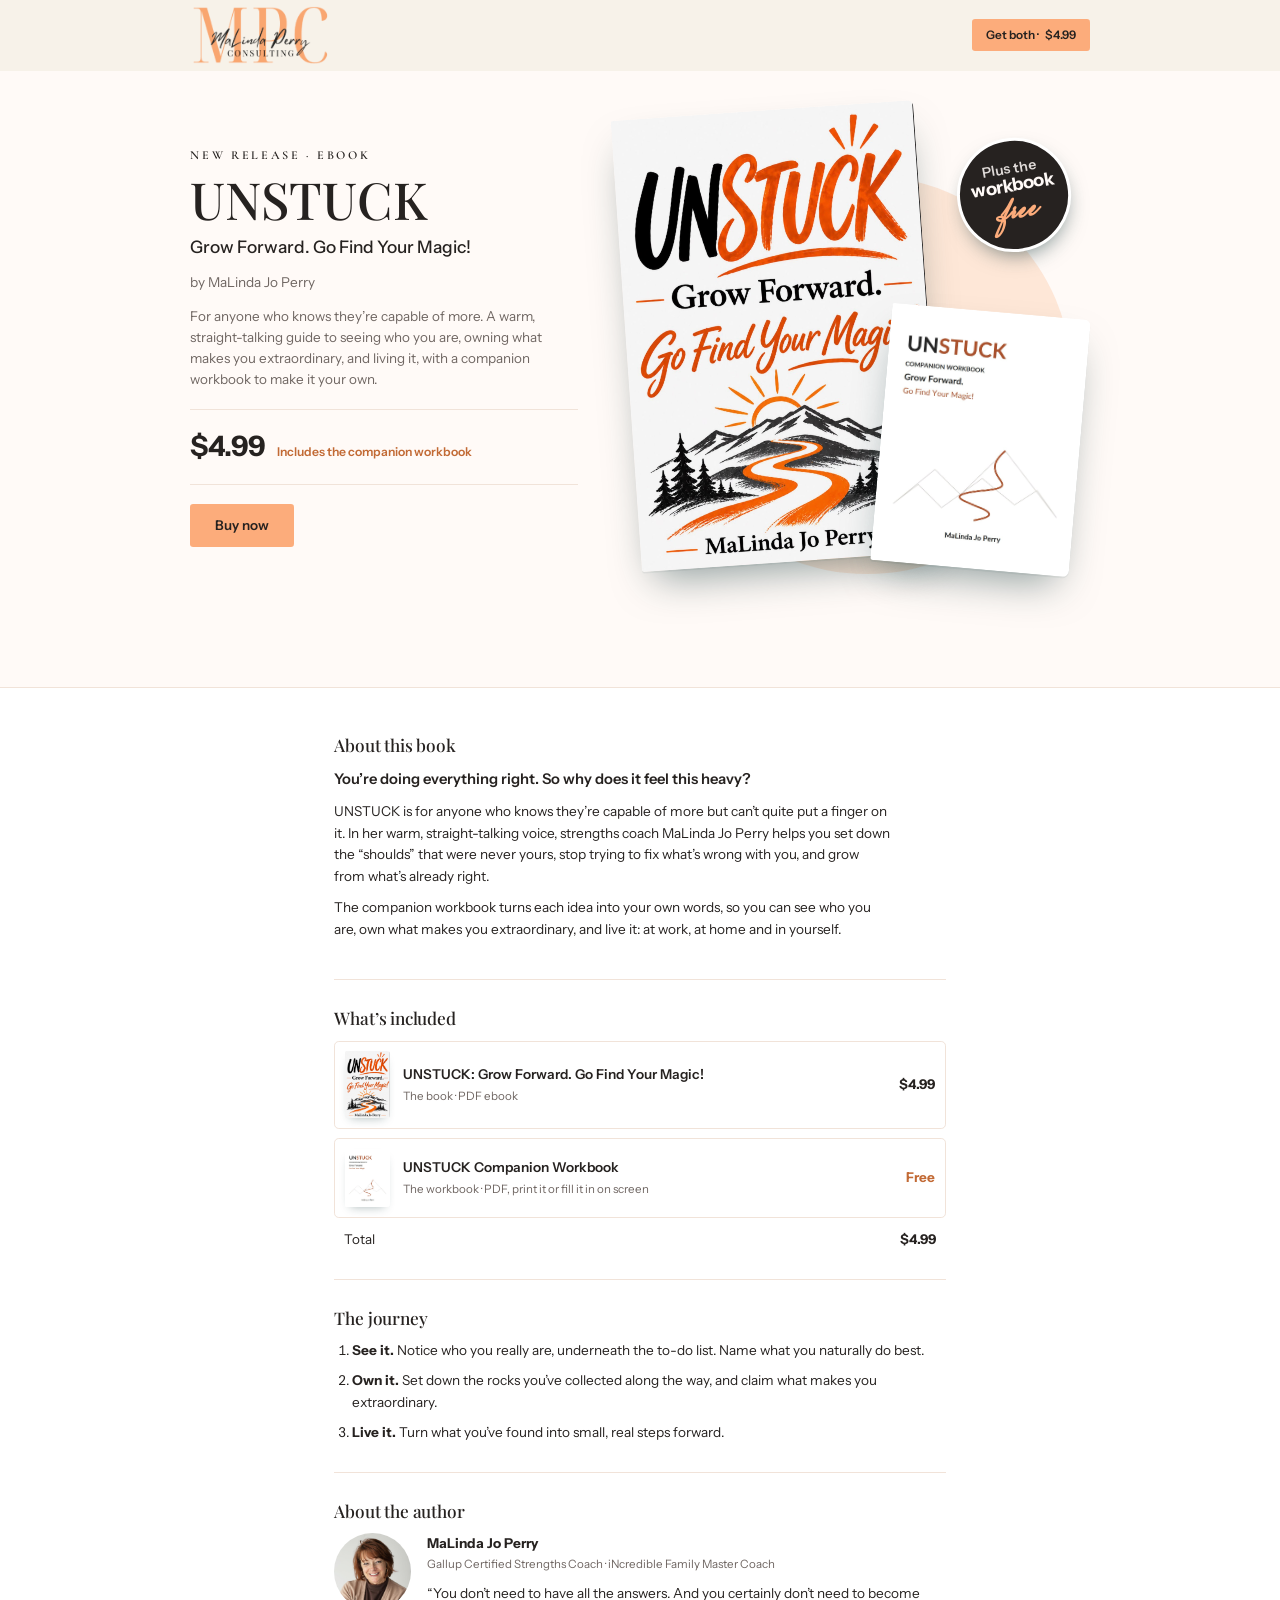
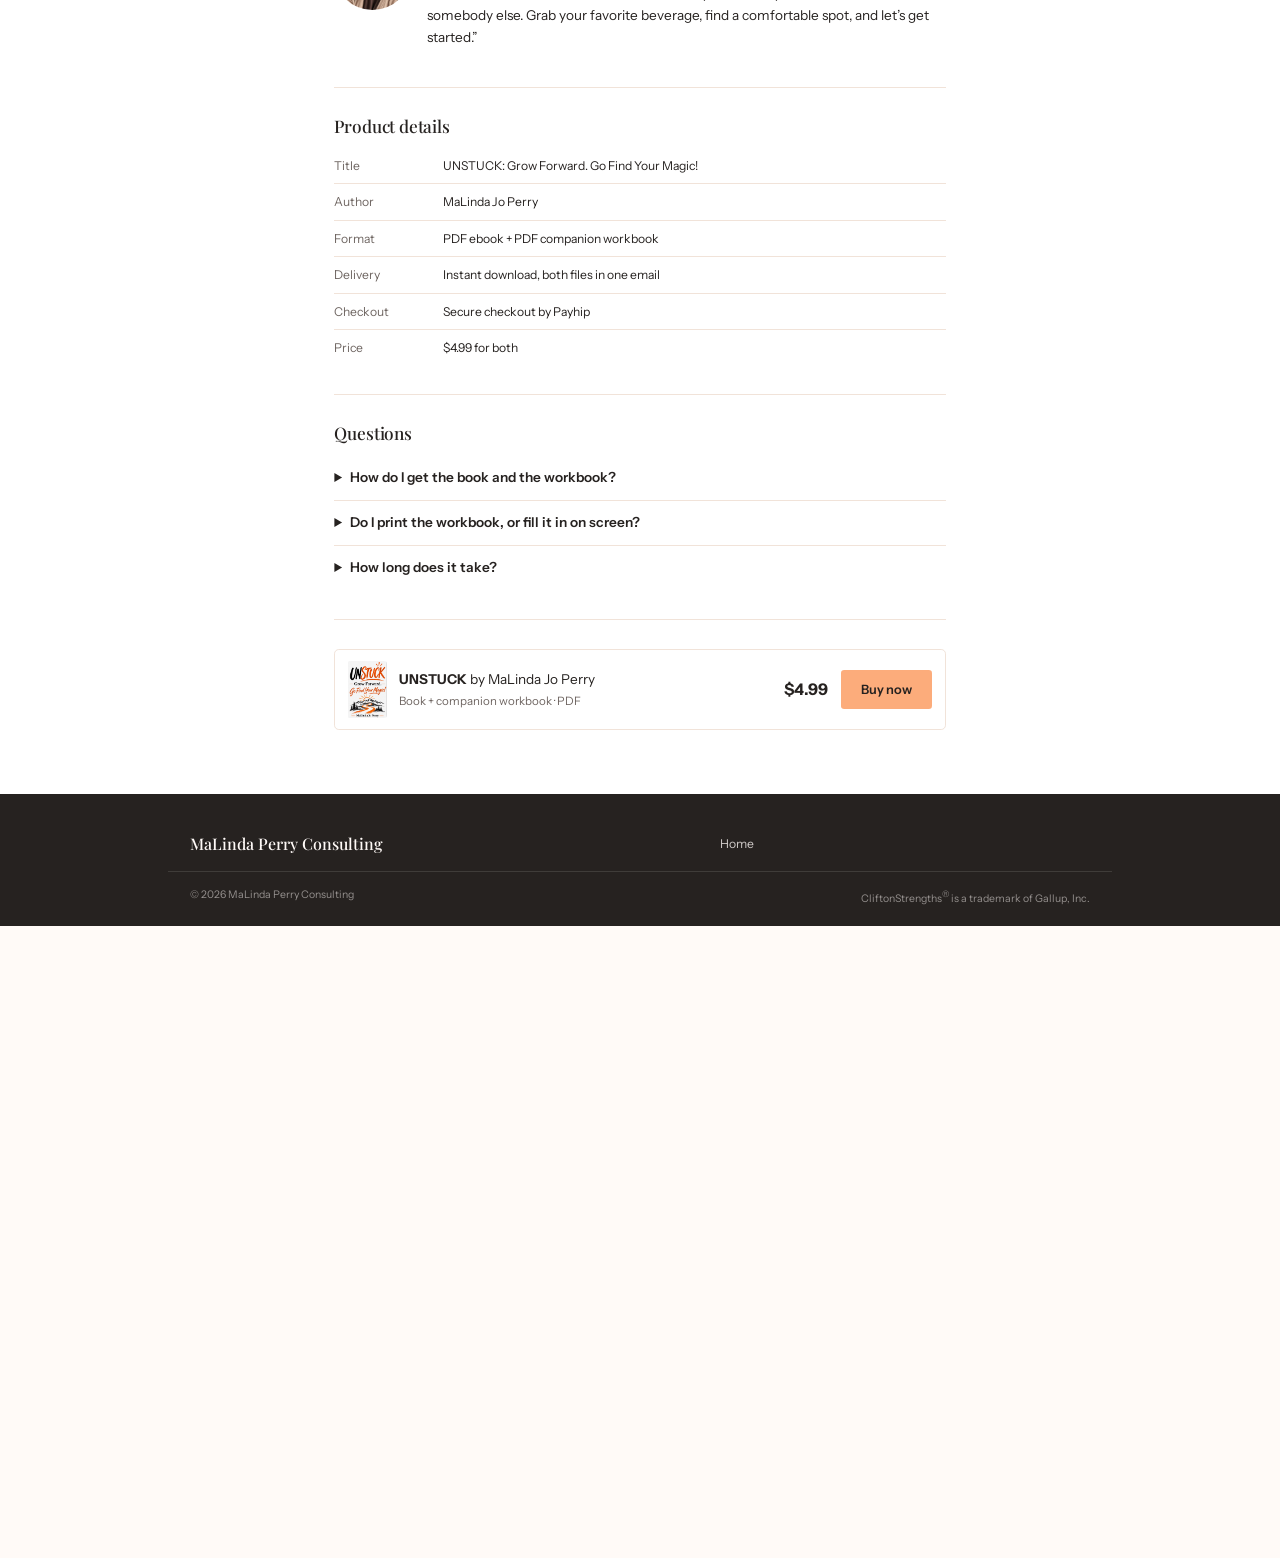
<file: index.html>
<!DOCTYPE html>
<html lang="en">
<head>
  <meta charset="UTF-8">
  <meta name="viewport" content="width=device-width, initial-scale=1">
  <title>UNSTUCK by MaLinda Jo Perry | MaLinda Perry Consulting</title>
  <meta name="description" content="UNSTUCK, the new book from strengths coach MaLinda Jo Perry, with its companion workbook included free. $4.99 for both, instant PDF download.">
  <link rel="canonical" href="https://malindaperryconsulting.com/">
  <meta property="og:type" content="product">
  <meta property="og:title" content="UNSTUCK: Grow Forward. Go Find Your Magic!">
  <meta property="og:description" content="The book for $4.99, with the companion workbook included free.">
  <meta property="og:image" content="https://malindaperryconsulting.com/images/books/unstuck.jpg">
  <meta property="og:url" content="https://malindaperryconsulting.com/">
  <meta name="twitter:card" content="summary_large_image">
  <meta name="theme-color" content="#FFFAF7">
  <link rel="icon" href="images/favicon-32.png" sizes="32x32" type="image/png">
  <link rel="icon" href="images/favicon-48.png" sizes="48x48" type="image/png">
  <link rel="icon" href="images/icon-512.png" sizes="512x512" type="image/png">
  <link rel="apple-touch-icon" href="images/apple-touch-icon.png">
  <link rel="preconnect" href="https://fonts.googleapis.com">
  <link rel="preconnect" href="https://fonts.gstatic.com" crossorigin>
  <link href="https://fonts.googleapis.com/css2?family=Playfair+Display:wght@400;500;600;700&family=Cormorant+Garamond:wght@500;600&family=Mrs+Saint+Delafield&family=Instrument+Sans:wght@400;500;600;700&display=swap" rel="stylesheet">
  <link rel="stylesheet" href="css/site.css?v=43">
</head>
<body class="sales-page">
  <a class="skip" href="#main">Skip to content</a>

  <!-- Homepage is the book page for now; coaching and booking come later (old page saved in git history). -->
  <header class="header" id="top">
    <div class="wrap header-inner">
      <a href="#top" class="brand" aria-label="MaLinda Perry Consulting, back to top">
        <img class="brand-logo" src="images/logo-mark.png" alt="MaLinda Perry Consulting" width="682" height="280">
      </a>
      <a href="https://payhip.com/buy?link=xB8tP" class="btn btn-primary btn-sm" target="_blank" rel="noopener">Get both &middot; <span class="js-price">$4.99</span></a>
    </div>
  </header>

  <main id="main">

    <!-- ============ HERO ============ -->
    <section class="hero hero-book listing hero-lean">
      <div class="wrap hero-grid">
        <div class="hero-copy listing-info">
          <p class="li-type">New release &middot; eBook</p>
          <h1>UNSTUCK</h1>
          <p class="li-sub">Grow Forward. Go Find Your Magic!</p>
          <p class="li-by">by MaLinda Jo Perry</p>
          <p class="li-desc">For anyone who knows they&#8217;re capable of more. A warm, straight-talking guide to seeing who you are, owning what makes you extraordinary, and living it, with a companion workbook to make it your own.</p>
          <div class="li-price"><span class="js-price">$4.99</span><span class="li-incl">Includes the companion workbook</span></div>
          <div class="li-actions">
            <a href="https://payhip.com/buy?link=xB8tP" class="btn btn-primary btn-lg" target="_blank" rel="noopener">Buy now</a>
          </div>
        </div>
        <figure class="bundle-art" aria-label="The UNSTUCK book and its companion workbook">
          <div class="bundle-link">
            <img class="ba-workbook" src="images/books/unstuck-workbook.jpg" alt="UNSTUCK Companion Workbook by MaLinda Jo Perry" width="855" height="1110">
            <img class="ba-book" src="images/books/unstuck.jpg" alt="UNSTUCK: Grow Forward. Go Find Your Magic! by MaLinda Jo Perry" width="1097" height="1638">
            <span class="ba-badge"><small>Plus the</small><b>workbook</b><em>free</em></span>
          </div>
        </figure>
      </div>
    </section>

    <!-- ============ LISTING: plain store-style sections ============ -->
    <div class="pl">
      <div class="wrap pl-wrap">

        <section class="pl-sec" aria-labelledby="pl-about">
          <h2 id="pl-about">About this book</h2>
          <p class="pl-lead">You&#8217;re doing everything right. So why does it feel this heavy?</p>
          <p>UNSTUCK is for anyone who knows they&#8217;re capable of more but can&#8217;t quite put a finger on it. In her warm, straight-talking voice, strengths coach MaLinda Jo Perry helps you set down the &#8220;shoulds&#8221; that were never yours, stop trying to fix what&#8217;s wrong with you, and grow from what&#8217;s already right.</p>
          <p>The companion workbook turns each idea into your own words, so you can see who you are, own what makes you extraordinary, and live it: at work, at home and in yourself.</p>
        </section>

        <section class="pl-sec" aria-labelledby="pl-incl">
          <h2 id="pl-incl">What&#8217;s included</h2>
          <ul class="pl-items">
            <li>
              <img src="images/books/unstuck.jpg" alt="" width="1097" height="1638" loading="lazy">
              <div><p class="pl-item-t">UNSTUCK: Grow Forward. Go Find Your Magic!</p><p class="pl-item-m">The book &middot; PDF ebook</p></div>
              <span class="pl-item-p js-price">$4.99</span>
            </li>
            <li>
              <img src="images/books/unstuck-workbook.jpg" alt="" width="855" height="1110" loading="lazy">
              <div><p class="pl-item-t">UNSTUCK Companion Workbook</p><p class="pl-item-m">The workbook &middot; PDF, print it or fill it in on screen</p></div>
              <span class="pl-item-p pl-free">Free</span>
            </li>
          </ul>
          <p class="pl-total"><span>Total</span><b class="js-price">$4.99</b></p>
        </section>

        <section class="pl-sec" aria-labelledby="pl-journey">
          <h2 id="pl-journey">The journey</h2>
          <ol class="pl-steps">
            <li><b>See it.</b> Notice who you really are, underneath the to-do list. Name what you naturally do best.</li>
            <li><b>Own it.</b> Set down the rocks you&#8217;ve collected along the way, and claim what makes you extraordinary.</li>
            <li><b>Live it.</b> Turn what you&#8217;ve found into small, real steps forward.</li>
          </ol>
        </section>

        <section class="pl-sec pl-author" aria-labelledby="pl-auth">
          <h2 id="pl-auth">About the author</h2>
          <div class="pl-auth-row">
            <img src="images/headshot.jpg" alt="MaLinda Jo Perry" width="896" height="1088" loading="lazy">
            <div>
              <p class="pl-auth-name">MaLinda Jo Perry</p>
              <p class="pl-auth-cred">Gallup Certified Strengths Coach &middot; iNcredible Family Master Coach</p>
              <p>&#8220;You don&#8217;t need to have all the answers. And you certainly don&#8217;t need to become somebody else. Grab your favorite beverage, find a comfortable spot, and let&#8217;s get started.&#8221;</p>
            </div>
          </div>
        </section>

        <section class="pl-sec" aria-labelledby="pl-det">
          <h2 id="pl-det">Product details</h2>
          <dl class="pl-details">
            <div><dt>Title</dt><dd>UNSTUCK: Grow Forward. Go Find Your Magic!</dd></div>
            <div><dt>Author</dt><dd>MaLinda Jo Perry</dd></div>
            <div><dt>Format</dt><dd>PDF ebook + PDF companion workbook</dd></div>
            <div><dt>Delivery</dt><dd>Instant download, both files in one email</dd></div>
            <div><dt>Checkout</dt><dd>Secure checkout by Payhip</dd></div>
            <div><dt>Price</dt><dd><span class="js-price">$4.99</span> for both</dd></div>
          </dl>
        </section>

        <section class="pl-sec" aria-labelledby="pl-faq">
          <h2 id="pl-faq">Questions</h2>
          <div class="pl-faq">
            <details>
              <summary>How do I get the book and the workbook?</summary>
              <p>Right after checkout you&#8217;ll get one email with both PDFs to download. They&#8217;re yours to keep.</p>
            </details>
            <details>
              <summary>Do I print the workbook, or fill it in on screen?</summary>
              <p>Either one. Print it and grab a pen, or open it on your tablet or computer.</p>
            </details>
            <details>
              <summary>How long does it take?</summary>
              <p>As long as you need. Some people sit with it for one afternoon, others take a little at a time.</p>
            </details>
          </div>
        </section>

        <section class="pl-buy" aria-label="Buy UNSTUCK">
          <img src="images/books/unstuck.jpg" alt="" width="1097" height="1638" loading="lazy">
          <div class="pl-buy-t"><p><b>UNSTUCK</b> by MaLinda Jo Perry</p><p class="pl-item-m">Book + companion workbook &middot; PDF</p></div>
          <span class="pl-buy-p js-price">$4.99</span>
          <a href="https://payhip.com/buy?link=xB8tP" class="btn btn-primary" target="_blank" rel="noopener">Buy now</a>
        </section>

      </div>
    </div>
  </main>

  <footer class="footer">
    <div class="wrap footer-inner">
      <p class="footer-brand">MaLinda Perry Consulting</p>
      <nav class="footer-nav" aria-label="Footer">
        <a href="/">Home</a>
      </nav>
      <div class="footer-social" id="social"></div>
    </div>
    <div class="wrap footer-legal">
      <p>&copy; <span id="year">2026</span> MaLinda Perry Consulting</p>
      <p>CliftonStrengths<sup>&reg;</sup> is a trademark of Gallup, Inc.</p>
    </div>
  </footer>

  <nav class="mobile-bar mobile-bar-one" aria-label="Buy">
    <a href="https://payhip.com/buy?link=xB8tP" class="btn btn-primary" target="_blank" rel="noopener">Get both for <span class="js-price">$4.99</span></a>
  </nav>

  <script src="js/site-data.js?v=8"></script>
  <script src="js/site.js?v=8"></script>
</body>
</html>
</file>
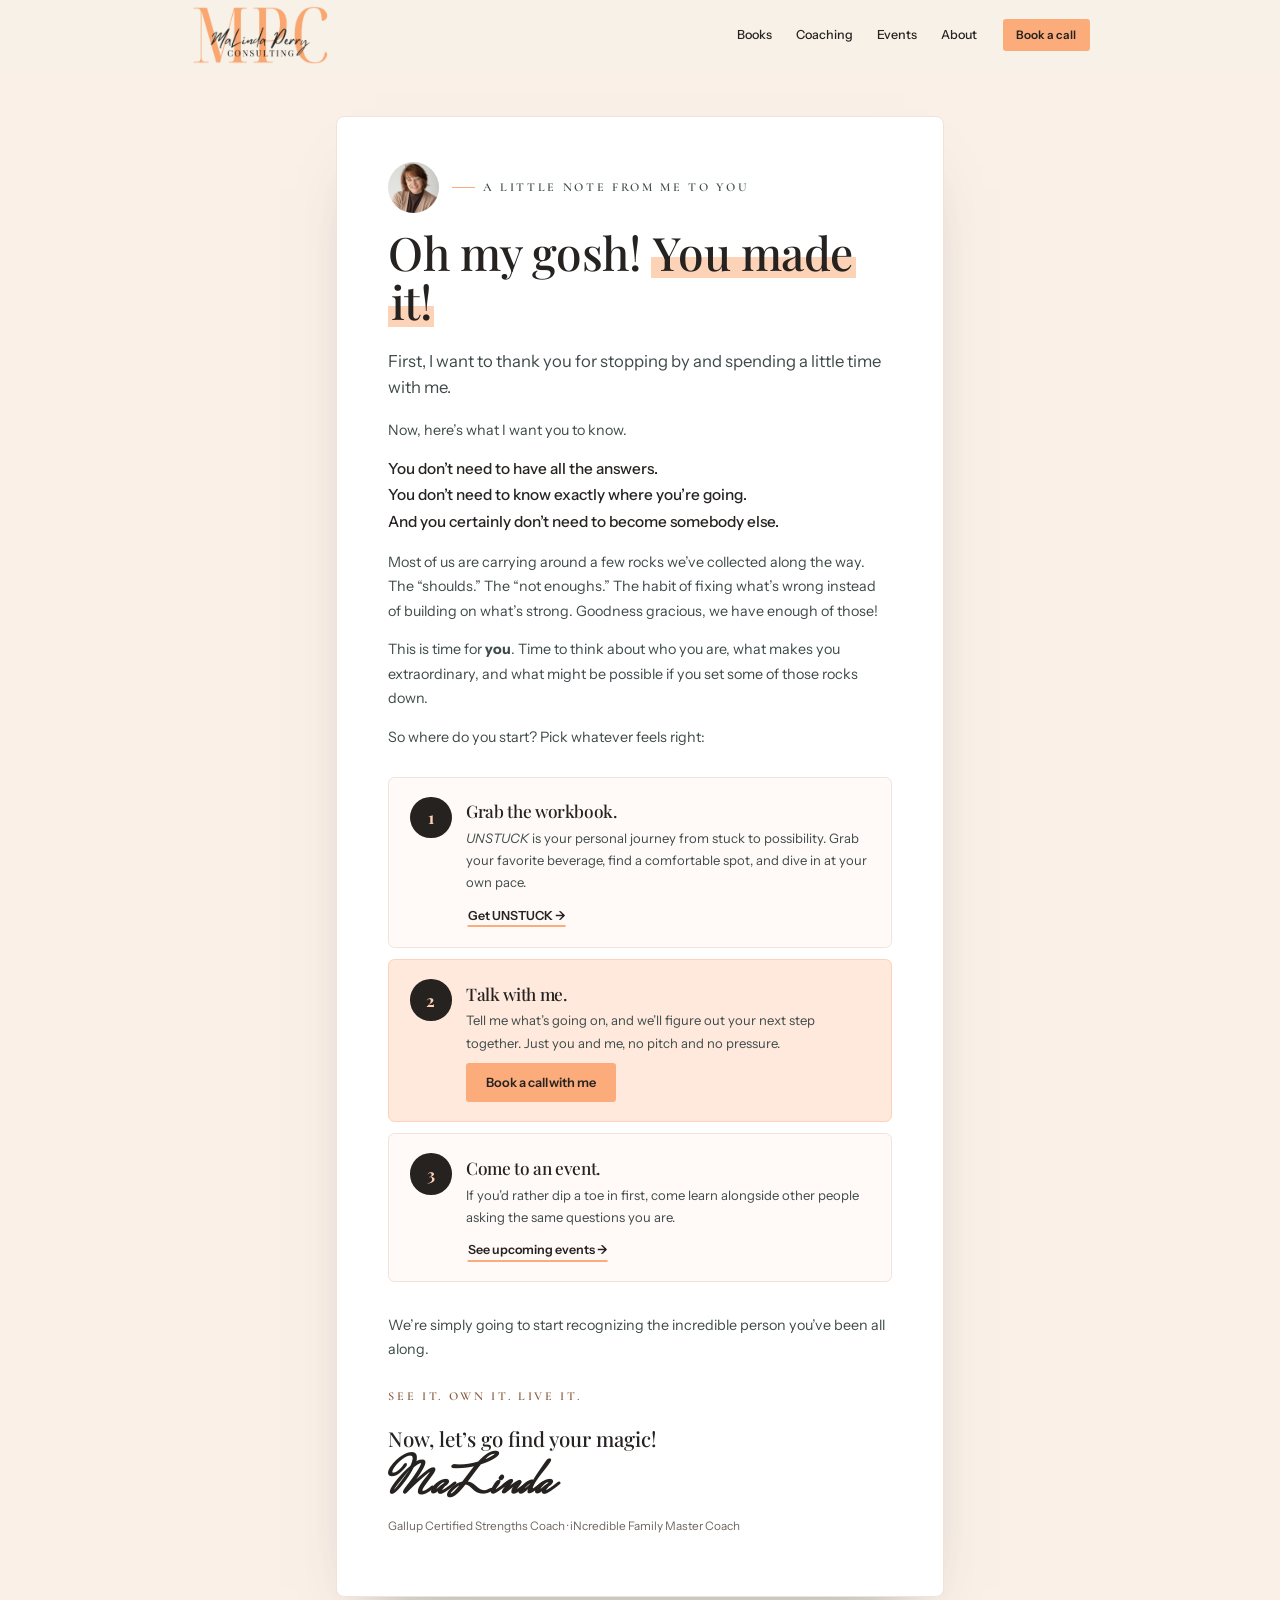
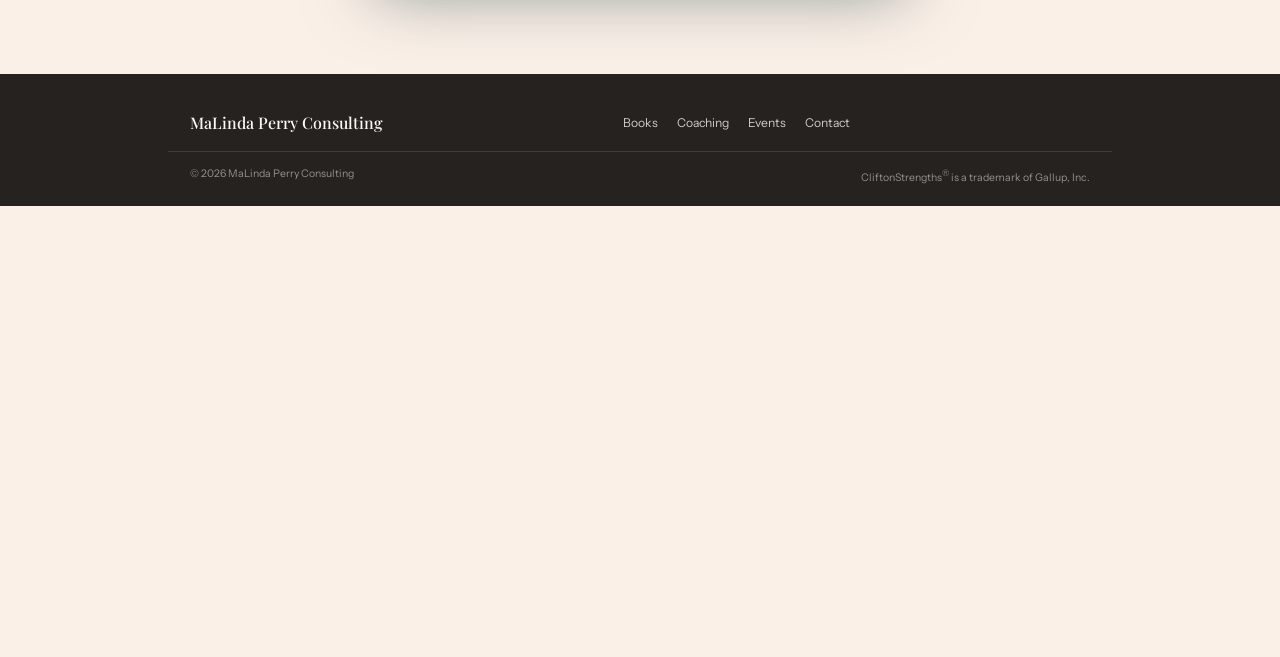
<file: public/start.html>
<!DOCTYPE html>
<html lang="en">
<head>
  <meta charset="UTF-8">
  <meta name="viewport" content="width=device-width, initial-scale=1">
  <title>New here? Start here | MaLinda Perry</title>
  <meta name="description" content="A little note from MaLinda Perry: where to start, whether that is her workbook UNSTUCK, a conversation, or an event.">
  <link rel="canonical" href="https://malindaperryconsulting.com/start">
  <meta property="og:title" content="New here? A note from MaLinda">
  <meta property="og:description" content="Oh my gosh! You made it! Here's where to start.">
  <meta property="og:image" content="https://malindaperryconsulting.com/images/headshot.jpg">
  <meta name="theme-color" content="#FFFAF7">
  <link rel="icon" href="images/favicon-32.png" sizes="32x32" type="image/png">
  <link rel="icon" href="images/favicon-48.png" sizes="48x48" type="image/png">
  <link rel="icon" href="images/icon-512.png" sizes="512x512" type="image/png">
  <link rel="apple-touch-icon" href="images/apple-touch-icon.png">
  <link rel="preconnect" href="https://fonts.googleapis.com">
  <link rel="preconnect" href="https://fonts.gstatic.com" crossorigin>
  <link href="https://fonts.googleapis.com/css2?family=Playfair+Display:wght@400;500;600;700&family=Cormorant+Garamond:wght@500;600&family=Mrs+Saint+Delafield&family=Instrument+Sans:wght@400;500;600;700&display=swap" rel="stylesheet">
  <link rel="stylesheet" href="css/site.css?v=43">
</head>
<body class="letter-page">
  <a class="skip" href="#main">Skip to content</a>

  <header class="header" id="top">
    <div class="wrap header-inner">
      <a href="/" class="brand" aria-label="MaLinda Perry, home">
        <img class="brand-logo" src="images/logo-mark.png" alt="MaLinda Perry Consulting" width="682" height="280">
      </a>
      <nav class="nav" id="nav" aria-label="Main">
        <a href="/#books">Books</a>
        <a href="/#coaching">Coaching</a>
        <a href="/#events">Events</a>
        <a href="/#about">About</a>
      </nav>
      <a href="/#contact" class="btn btn-primary btn-sm js-schedule header-cta">Book a call</a>
      <button class="menu-btn" id="menuBtn" aria-controls="nav" aria-expanded="false" aria-label="Open menu">
        <span></span><span></span>
      </button>
    </div>
  </header>

  <main id="main">
    <section class="letter-wrap">
      <div class="wrap">
        <article class="letter">
          <!-- Written in MaLinda's voice, from her note at the front of UNSTUCK. -->
          <header class="letter-head">
            <img class="letter-photo" src="images/headshot.jpg" alt="MaLinda Perry" width="896" height="1088">
            <p class="kicker">A little note from me to you</p>
          </header>

          <h1>Oh my gosh! <span class="hl">You made it!</span></h1>

          <p class="letter-lead">First, I want to thank you for stopping by and spending a little time with me.</p>

          <p>Now, here&#8217;s what I want you to know.</p>

          <p class="letter-lines">You don&#8217;t need to have all the answers.<br>
          You don&#8217;t need to know exactly where you&#8217;re going.<br>
          And you certainly don&#8217;t need to become somebody else.</p>

          <p>Most of us are carrying around a few rocks we&#8217;ve collected along the way. The &#8220;shoulds.&#8221; The &#8220;not enoughs.&#8221; The habit of fixing what&#8217;s wrong instead of building on what&#8217;s strong. Goodness gracious, we have enough of those!</p>

          <p>This is time for <strong>you</strong>. Time to think about who you are, what makes you extraordinary, and what might be possible if you set some of those rocks down.</p>

          <p>So where do you start? Pick whatever feels right:</p>

          <ol class="start-steps">
            <li>
              <span class="step-num" aria-hidden="true">1</span>
              <div>
                <h2>Grab the workbook.</h2>
                <p><em>UNSTUCK</em> is your personal journey from stuck to possibility. Grab your favorite beverage, find a comfortable spot, and dive in at your own pace.</p>
                <a href="/#books" class="btn-text">Get UNSTUCK &rarr;</a>
              </div>
            </li>
            <li>
              <span class="step-num" aria-hidden="true">2</span>
              <div>
                <h2>Talk with me.</h2>
                <p>Tell me what&#8217;s going on, and we&#8217;ll figure out your next step together. Just you and me, no pitch and no pressure.</p>
                <a href="/#contact" class="btn btn-primary js-schedule">Book a call with me</a>
              </div>
            </li>
            <li>
              <span class="step-num" aria-hidden="true">3</span>
              <div>
                <h2>Come to an event.</h2>
                <p>If you&#8217;d rather dip a toe in first, come learn alongside other people asking the same questions you are.</p>
                <a href="/#events" class="btn-text">See upcoming events &rarr;</a>
              </div>
            </li>
          </ol>

          <p>We&#8217;re simply going to start recognizing the incredible person you&#8217;ve been all along.</p>

          <p class="see-own-live">See it. Own it. Live it.</p>
          <p class="letter-close">Now, let&#8217;s go find your magic!</p>
          <p class="signature">MaLinda</p>
          <p class="sig-title">Gallup Certified Strengths Coach &middot; iNcredible Family Master Coach</p>
        </article>
      </div>
    </section>
  </main>

  <footer class="footer">
    <div class="wrap footer-inner">
      <p class="footer-brand">MaLinda Perry Consulting</p>
      <nav class="footer-nav" aria-label="Footer">
        <a href="/#books">Books</a>
        <a href="/#coaching">Coaching</a>
        <a href="/#events">Events</a>
        <a href="/#contact">Contact</a>
      </nav>
      <div class="footer-social" id="social"></div>
    </div>
    <div class="wrap footer-legal">
      <p>&copy; <span id="year">2026</span> MaLinda Perry Consulting</p>
      <p>CliftonStrengths<sup>®</sup> is a trademark of Gallup, Inc.</p>
    </div>
  </footer>

  <script src="js/site-data.js?v=8"></script>
  <script src="js/site.js?v=8"></script>
</body>
</html>
</file>
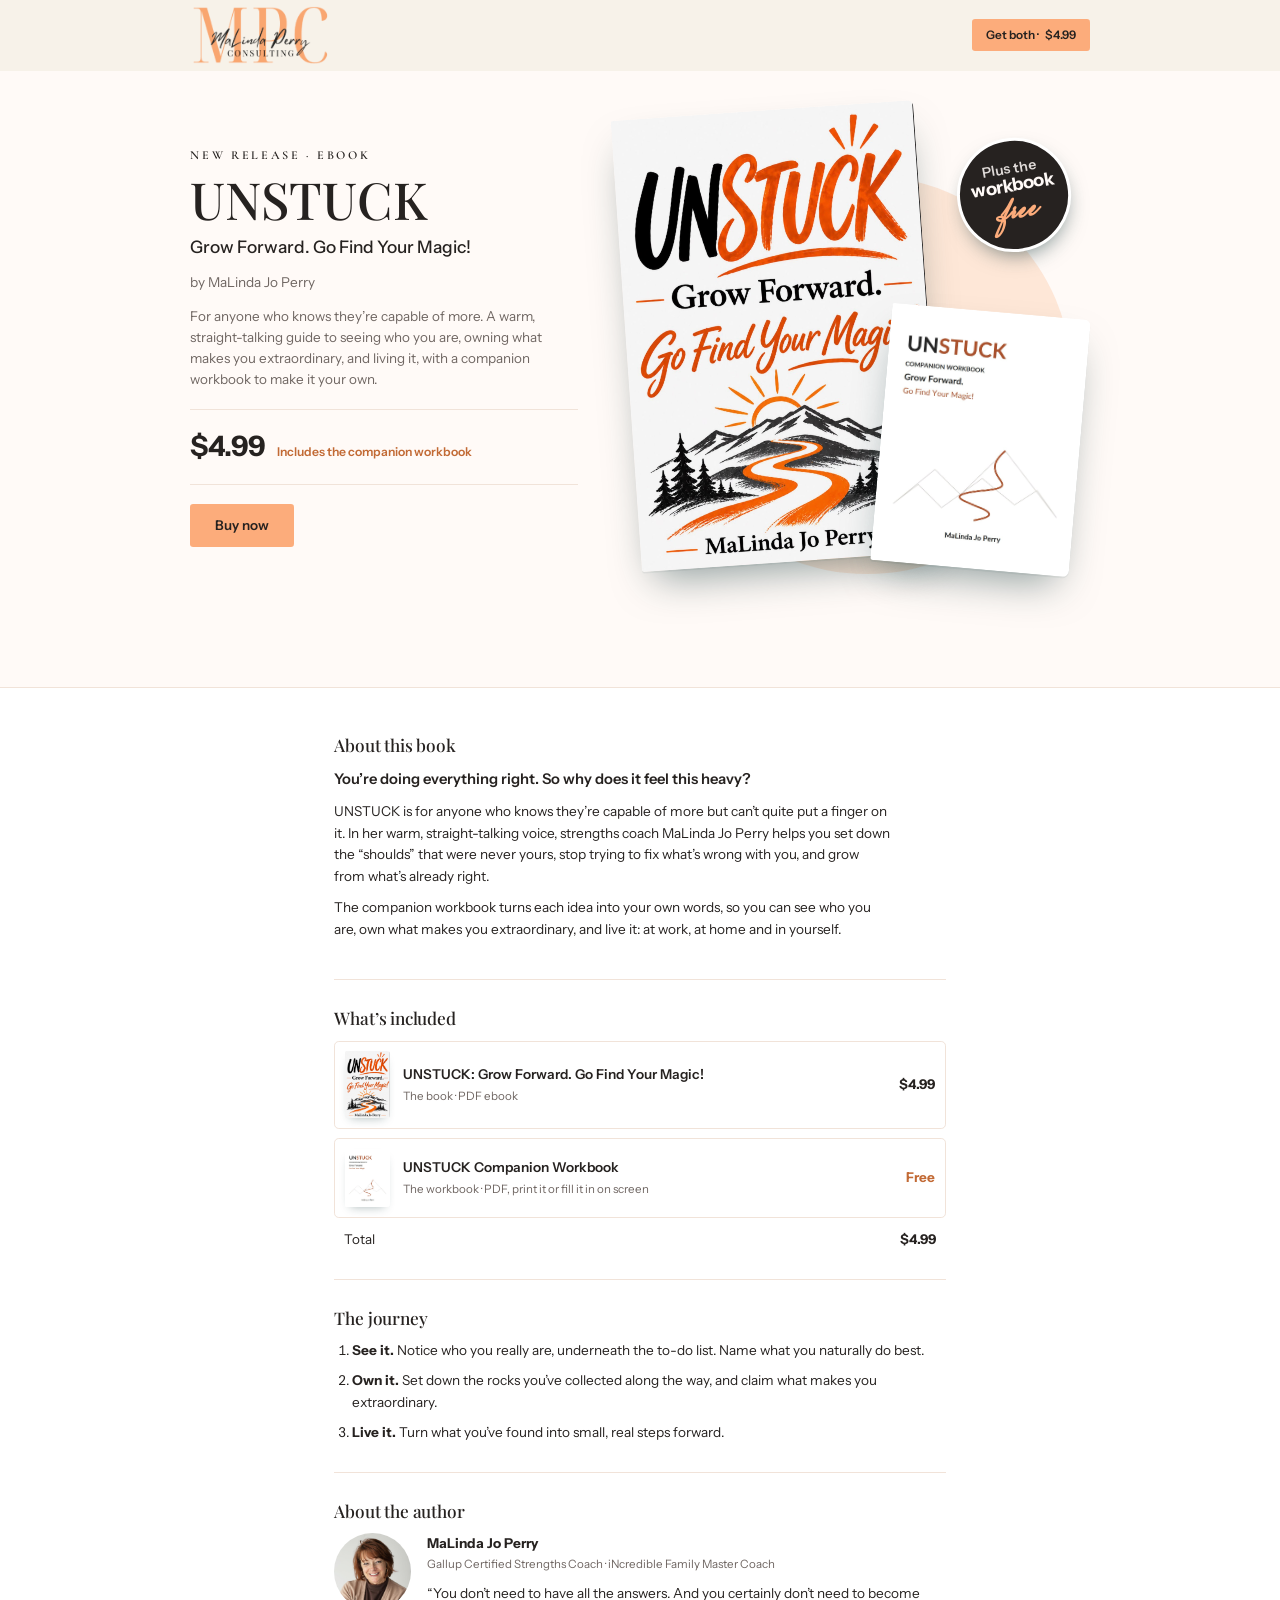
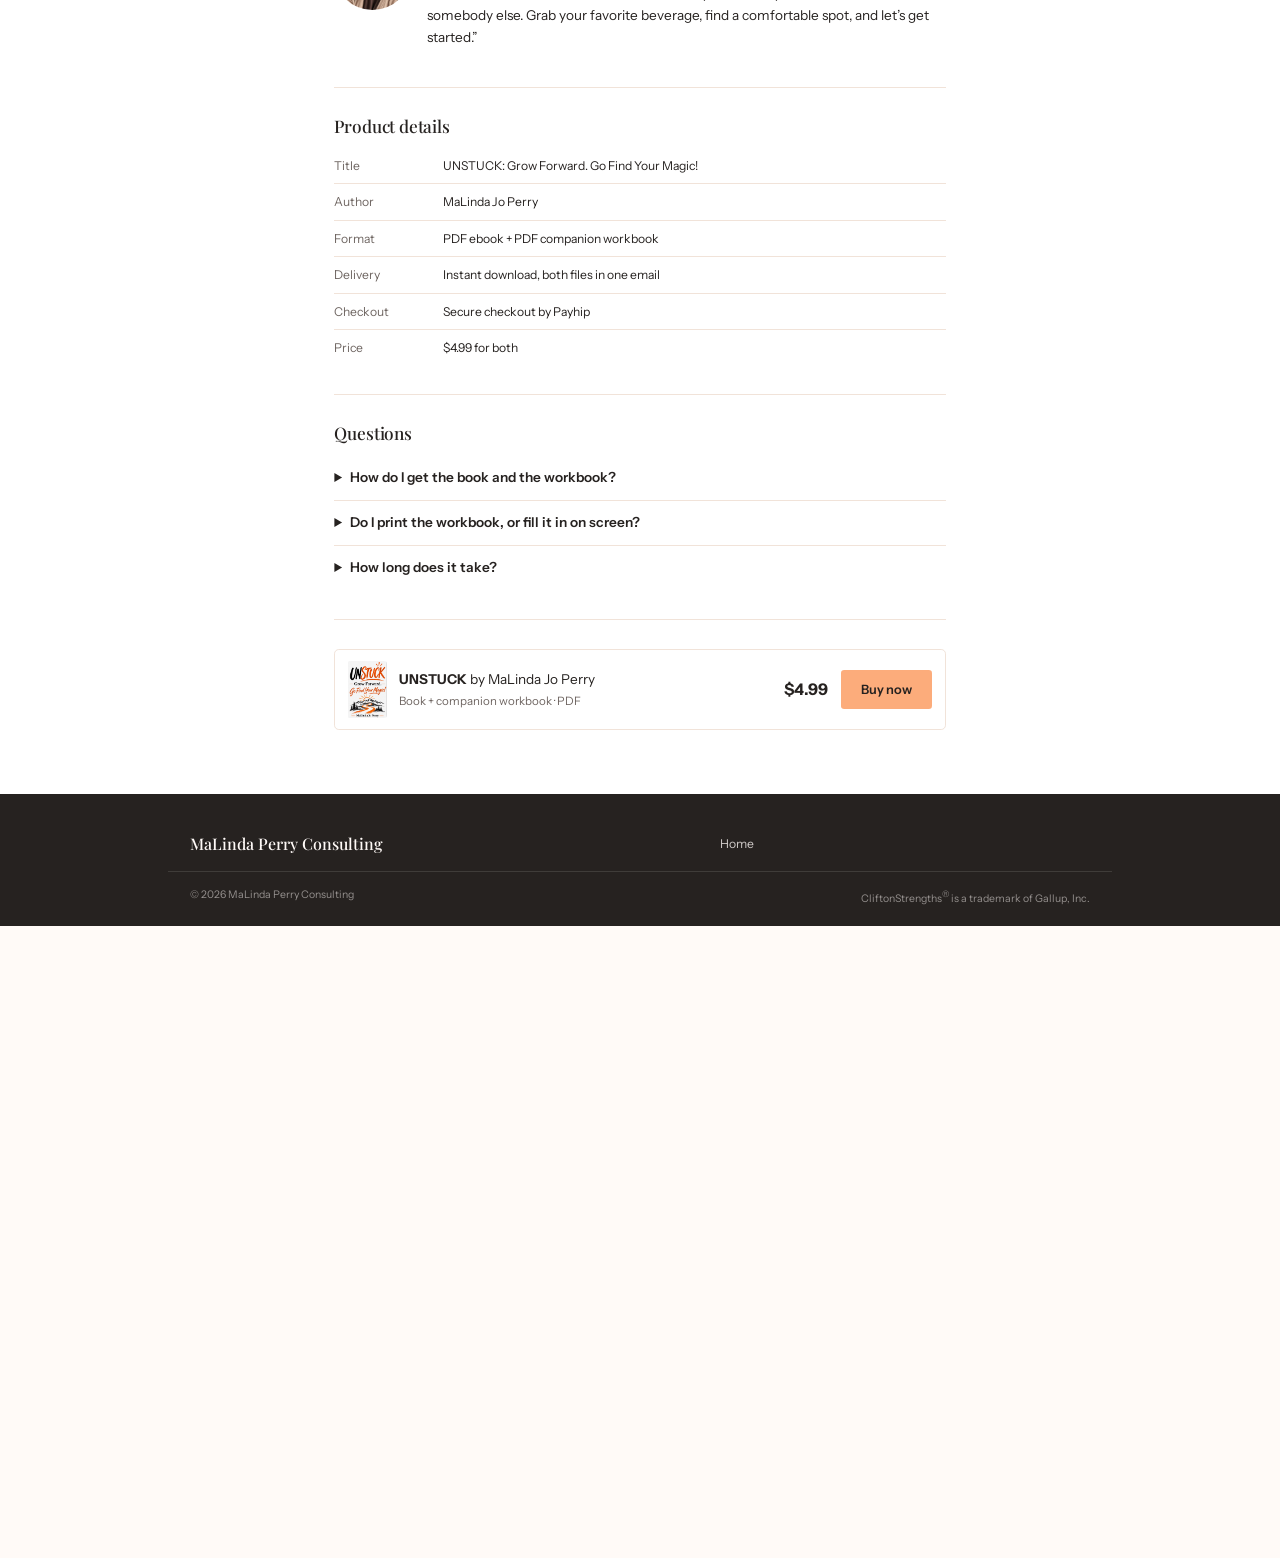
<file: public/unstuck.html>
<!DOCTYPE html>
<html lang="en">
<head>
  <meta charset="UTF-8">
  <meta name="viewport" content="width=device-width, initial-scale=1">
  <title>UNSTUCK: The Book + Free Workbook | MaLinda Jo Perry</title>
  <meta name="description" content="UNSTUCK, the new book from strengths coach MaLinda Jo Perry, with its companion workbook included free. $4.99 for both, instant PDF download.">
  <link rel="canonical" href="https://malindaperryconsulting.com/unstuck">
  <meta property="og:type" content="product">
  <meta property="og:title" content="UNSTUCK: Grow Forward. Go Find Your Magic!">
  <meta property="og:description" content="The book for $4.99, with the companion workbook included free.">
  <meta property="og:image" content="https://malindaperryconsulting.com/images/books/unstuck.jpg">
  <meta property="og:url" content="https://malindaperryconsulting.com/unstuck">
  <meta name="twitter:card" content="summary_large_image">
  <meta name="theme-color" content="#FFFAF7">
  <link rel="icon" href="images/favicon-32.png" sizes="32x32" type="image/png">
  <link rel="icon" href="images/favicon-48.png" sizes="48x48" type="image/png">
  <link rel="icon" href="images/icon-512.png" sizes="512x512" type="image/png">
  <link rel="apple-touch-icon" href="images/apple-touch-icon.png">
  <link rel="preconnect" href="https://fonts.googleapis.com">
  <link rel="preconnect" href="https://fonts.gstatic.com" crossorigin>
  <link href="https://fonts.googleapis.com/css2?family=Playfair+Display:wght@400;500;600;700&family=Cormorant+Garamond:wght@500;600&family=Mrs+Saint+Delafield&family=Instrument+Sans:wght@400;500;600;700&display=swap" rel="stylesheet">
  <link rel="stylesheet" href="css/site.css?v=43">
</head>
<body class="sales-page">
  <a class="skip" href="#main">Skip to content</a>

  <!-- Ad landing page: one goal (buy the workbook), so the main menu is left out. -->
  <header class="header" id="top">
    <div class="wrap header-inner">
      <a href="/" class="brand" aria-label="MaLinda Perry, home">
        <img class="brand-logo" src="images/logo-mark.png" alt="MaLinda Perry Consulting" width="682" height="280">
      </a>
      <a href="https://payhip.com/buy?link=xB8tP" class="btn btn-primary btn-sm" target="_blank" rel="noopener">Get both &middot; <span class="js-price">$4.99</span></a>
    </div>
  </header>

  <main id="main">

    <!-- ============ HERO ============ -->
    <section class="hero hero-book listing hero-lean">
      <div class="wrap hero-grid">
        <div class="hero-copy listing-info">
          <p class="li-type">New release &middot; eBook</p>
          <h1>UNSTUCK</h1>
          <p class="li-sub">Grow Forward. Go Find Your Magic!</p>
          <p class="li-by">by MaLinda Jo Perry</p>
          <p class="li-desc">For anyone who knows they&#8217;re capable of more. A warm, straight-talking guide to seeing who you are, owning what makes you extraordinary, and living it, with a companion workbook to make it your own.</p>
          <div class="li-price"><span class="js-price">$4.99</span><span class="li-incl">Includes the companion workbook</span></div>
          <div class="li-actions">
            <a href="https://payhip.com/buy?link=xB8tP" class="btn btn-primary btn-lg" target="_blank" rel="noopener">Buy now</a>
          </div>
        </div>
        <figure class="bundle-art" aria-label="The UNSTUCK book and its companion workbook">
          <div class="bundle-link">
            <img class="ba-workbook" src="images/books/unstuck-workbook.jpg" alt="UNSTUCK Companion Workbook by MaLinda Jo Perry" width="855" height="1110">
            <img class="ba-book" src="images/books/unstuck.jpg" alt="UNSTUCK: Grow Forward. Go Find Your Magic! by MaLinda Jo Perry" width="1097" height="1638">
            <span class="ba-badge"><small>Plus the</small><b>workbook</b><em>free</em></span>
          </div>
        </figure>
      </div>
    </section>

    <!-- ============ LISTING: plain store-style sections ============ -->
    <div class="pl">
      <div class="wrap pl-wrap">

        <section class="pl-sec" aria-labelledby="pl-about">
          <h2 id="pl-about">About this book</h2>
          <p class="pl-lead">You&#8217;re doing everything right. So why does it feel this heavy?</p>
          <p>UNSTUCK is for anyone who knows they&#8217;re capable of more but can&#8217;t quite put a finger on it. In her warm, straight-talking voice, strengths coach MaLinda Jo Perry helps you set down the &#8220;shoulds&#8221; that were never yours, stop trying to fix what&#8217;s wrong with you, and grow from what&#8217;s already right.</p>
          <p>The companion workbook turns each idea into your own words, so you can see who you are, own what makes you extraordinary, and live it: at work, at home and in yourself.</p>
        </section>

        <section class="pl-sec" aria-labelledby="pl-incl">
          <h2 id="pl-incl">What&#8217;s included</h2>
          <ul class="pl-items">
            <li>
              <img src="images/books/unstuck.jpg" alt="" width="1097" height="1638" loading="lazy">
              <div><p class="pl-item-t">UNSTUCK: Grow Forward. Go Find Your Magic!</p><p class="pl-item-m">The book &middot; PDF ebook</p></div>
              <span class="pl-item-p js-price">$4.99</span>
            </li>
            <li>
              <img src="images/books/unstuck-workbook.jpg" alt="" width="855" height="1110" loading="lazy">
              <div><p class="pl-item-t">UNSTUCK Companion Workbook</p><p class="pl-item-m">The workbook &middot; PDF, print it or fill it in on screen</p></div>
              <span class="pl-item-p pl-free">Free</span>
            </li>
          </ul>
          <p class="pl-total"><span>Total</span><b class="js-price">$4.99</b></p>
        </section>

        <section class="pl-sec" aria-labelledby="pl-journey">
          <h2 id="pl-journey">The journey</h2>
          <ol class="pl-steps">
            <li><b>See it.</b> Notice who you really are, underneath the to-do list. Name what you naturally do best.</li>
            <li><b>Own it.</b> Set down the rocks you&#8217;ve collected along the way, and claim what makes you extraordinary.</li>
            <li><b>Live it.</b> Turn what you&#8217;ve found into small, real steps forward.</li>
          </ol>
        </section>

        <section class="pl-sec pl-author" aria-labelledby="pl-auth">
          <h2 id="pl-auth">About the author</h2>
          <div class="pl-auth-row">
            <img src="images/headshot.jpg" alt="MaLinda Jo Perry" width="896" height="1088" loading="lazy">
            <div>
              <p class="pl-auth-name">MaLinda Jo Perry</p>
              <p class="pl-auth-cred">Gallup Certified Strengths Coach &middot; iNcredible Family Master Coach</p>
              <p>&#8220;You don&#8217;t need to have all the answers. And you certainly don&#8217;t need to become somebody else. Grab your favorite beverage, find a comfortable spot, and let&#8217;s get started.&#8221;</p>
            </div>
          </div>
        </section>

        <section class="pl-sec" aria-labelledby="pl-det">
          <h2 id="pl-det">Product details</h2>
          <dl class="pl-details">
            <div><dt>Title</dt><dd>UNSTUCK: Grow Forward. Go Find Your Magic!</dd></div>
            <div><dt>Author</dt><dd>MaLinda Jo Perry</dd></div>
            <div><dt>Format</dt><dd>PDF ebook + PDF companion workbook</dd></div>
            <div><dt>Delivery</dt><dd>Instant download, both files in one email</dd></div>
            <div><dt>Checkout</dt><dd>Secure checkout by Payhip</dd></div>
            <div><dt>Price</dt><dd><span class="js-price">$4.99</span> for both</dd></div>
          </dl>
        </section>

        <section class="pl-sec" aria-labelledby="pl-faq">
          <h2 id="pl-faq">Questions</h2>
          <div class="pl-faq">
            <details>
              <summary>How do I get the book and the workbook?</summary>
              <p>Right after checkout you&#8217;ll get one email with both PDFs to download. They&#8217;re yours to keep.</p>
            </details>
            <details>
              <summary>Do I print the workbook, or fill it in on screen?</summary>
              <p>Either one. Print it and grab a pen, or open it on your tablet or computer.</p>
            </details>
            <details>
              <summary>How long does it take?</summary>
              <p>As long as you need. Some people sit with it for one afternoon, others take a little at a time.</p>
            </details>
          </div>
        </section>

        <section class="pl-buy" aria-label="Buy UNSTUCK">
          <img src="images/books/unstuck.jpg" alt="" width="1097" height="1638" loading="lazy">
          <div class="pl-buy-t"><p><b>UNSTUCK</b> by MaLinda Jo Perry</p><p class="pl-item-m">Book + companion workbook &middot; PDF</p></div>
          <span class="pl-buy-p js-price">$4.99</span>
          <a href="https://payhip.com/buy?link=xB8tP" class="btn btn-primary" target="_blank" rel="noopener">Buy now</a>
        </section>

      </div>
    </div>
  </main>

  <footer class="footer">
    <div class="wrap footer-inner">
      <p class="footer-brand">MaLinda Perry Consulting</p>
      <nav class="footer-nav" aria-label="Footer">
        <a href="/">Home</a>
      </nav>
      <div class="footer-social" id="social"></div>
    </div>
    <div class="wrap footer-legal">
      <p>&copy; <span id="year">2026</span> MaLinda Perry Consulting</p>
      <p>CliftonStrengths<sup>&reg;</sup> is a trademark of Gallup, Inc.</p>
    </div>
  </footer>

  <nav class="mobile-bar mobile-bar-one" aria-label="Buy">
    <a href="https://payhip.com/buy?link=xB8tP" class="btn btn-primary" target="_blank" rel="noopener">Get both for <span class="js-price">$4.99</span></a>
  </nav>

  <script src="js/site-data.js?v=8"></script>
  <script src="js/site.js?v=8"></script>
</body>
</html>
</file>
<file: css/site.css>
/* =============================================================
   MaLinda Perry — main site
   Confident like a bestselling-author site (big sentence-case
   headlines, highlighter accents, lots of air), warmed with a
   Venice-over-coffee palette: cream, espresso, apricot, terracotta,
   lagoon teal.
   ============================================================= */
:root {
  --cream: #F7F1E8;
  --cream-2: #EFE6D8;
  --paper: #FFFCF7;
  --espresso: #163A3C;       /* deep teal: text + dark sections (name kept for the stylesheet) */
  --espresso-2: #1F4B4D;
  --muted: #5B6866;
  --line: #E3D8C8;
  --terracotta: #E8874F;     /* main buttons: light orange with deep-teal text */
  --terracotta-hi: #DD7740;
  --apricot: #F3C9A4;        /* highlighter swipe */
  --apricot-soft: #F8E2CE;
  --lagoon: #2A6A6B;         /* secondary accent */
  --lagoon-dark: #24595A;
  --on-dark: rgba(247, 241, 232, .78);

  --display: "Instrument Sans", "Inter", system-ui, -apple-system, "Segoe UI", sans-serif;
  --sans: "Instrument Sans", "Inter", system-ui, -apple-system, "Segoe UI", Roboto, sans-serif;
  --radius: 6px;
  --shadow-lg: 0 30px 60px -30px rgba(22, 58, 60, .45);
  --wrap: 1180px;
  --header-h: 70px;
}

*, *::before, *::after { box-sizing: border-box; }
html { scroll-behavior: smooth; scroll-padding-top: var(--header-h); -webkit-text-size-adjust: 100%; }
body { margin: 0; background: var(--cream); color: var(--espresso); font: 400 17px/1.6 var(--sans); -webkit-font-smoothing: antialiased; overflow-x: hidden; }
img { max-width: 100%; display: block; height: auto; }
a { color: var(--espresso); text-underline-offset: 3px; }
h1, h2, h3 { font-family: var(--display); font-weight: 700; line-height: 1.02; margin: 0 0 .4em; letter-spacing: -.035em; color: var(--espresso); }
h2 { font-size: clamp(2.2rem, 4.6vw, 3.6rem); }
h3 { font-size: 1.4rem; line-height: 1.15; letter-spacing: -.02em; }
p { margin: 0 0 1em; }
svg { width: 1em; height: 1em; fill: none; stroke: currentColor; stroke-width: 1.7; stroke-linecap: round; stroke-linejoin: round; }
:focus-visible { outline: 3px solid var(--terracotta); outline-offset: 3px; border-radius: 4px; }
[hidden] { display: none !important; }
.sr-only { position: absolute; width: 1px; height: 1px; overflow: hidden; clip: rect(0 0 0 0); white-space: nowrap; }
.skip { position: absolute; left: 12px; top: -60px; background: var(--espresso); color: var(--cream); padding: 10px 16px; border-radius: 4px; z-index: 100; }
.skip:focus { top: 12px; }
.wrap { width: 100%; max-width: var(--wrap); margin: 0 auto; padding: 0 28px; }

/* small label above headings: quiet, sentence case */
.kicker { font: 600 .95rem/1.2 var(--sans); letter-spacing: -.005em; color: var(--lagoon); margin-bottom: 14px; display: inline-flex; align-items: center; gap: 10px; }
.kicker::before { content: ""; width: 28px; height: 2px; background: var(--terracotta); }
.kicker-dark { color: var(--lagoon); }

/* the highlighter swipe, used on key words */
.hl, .hero h1 em, .statement span {
  font-style: normal;
  background: linear-gradient(transparent 58%, var(--apricot) 58%, var(--apricot) 92%, transparent 92%);
  -webkit-box-decoration-break: clone; box-decoration-break: clone;
  padding: 0 .06em;
}

/* ---------- Buttons ---------- */
.btn {
  --bg: var(--espresso); --fg: var(--cream); --bd: transparent;
  display: inline-flex; align-items: center; justify-content: center; gap: 8px;
  min-height: 48px; padding: 12px 24px; font: 600 1rem/1.2 var(--sans); letter-spacing: -.005em;
  color: var(--fg); background: var(--bg); border: 1.5px solid var(--bd); border-radius: 4px;
  text-decoration: none; cursor: pointer; white-space: nowrap;
  transition: background .2s ease, color .2s ease, border-color .2s ease, transform .2s ease;
}
.btn:hover { color: var(--fg); transform: translateY(-1px); }
.btn-lg { min-height: 54px; padding: 14px 30px; font-size: 1.05rem; }
.btn-sm { min-height: 40px; padding: 8px 16px; font-size: .92rem; }
.btn-block { width: 100%; }
.btn-primary { --bg: var(--terracotta); --fg: var(--espresso); }
.btn-primary:hover { --bg: var(--terracotta-hi); }
.btn-teal { --bg: var(--espresso); --fg: var(--cream); }
.btn-teal:hover { --bg: var(--espresso-2); }
.btn-ghost { --bg: transparent; --fg: var(--espresso); --bd: var(--espresso); }
.btn-ghost:hover { --bg: var(--espresso); --fg: var(--cream); }
.btn-light { --bg: var(--cream); --fg: var(--espresso); }
.btn-light:hover { --bg: #fff; --fg: var(--espresso); }
.btn-outline-light { --bg: transparent; --fg: var(--cream); --bd: rgba(247, 241, 232, .55); }
.btn-outline-light:hover { --bg: var(--cream); --bd: var(--cream); --fg: var(--espresso); }
.btn-text { background: none; border: 0; padding: 8px 2px; cursor: pointer; font: 600 .98rem var(--sans); color: var(--espresso); text-decoration: underline; text-decoration-thickness: 2px; text-decoration-color: var(--terracotta); text-underline-offset: 6px; }
.btn-text:hover { color: var(--terracotta); }

/* ---------- Header ---------- */
.header { position: sticky; top: 0; z-index: 50; background: rgba(247, 241, 232, .92); backdrop-filter: saturate(140%) blur(12px); -webkit-backdrop-filter: saturate(140%) blur(12px); border-bottom: 1px solid transparent; transition: border-color .2s; }
.header.scrolled { border-bottom-color: var(--line); }
.header-inner { display: flex; align-items: center; gap: 32px; height: var(--header-h); }
.brand { display: flex; align-items: center; gap: 12px; color: var(--espresso); text-decoration: none; margin-right: auto; }
.brand-mark { width: 36px; height: 36px; display: grid; place-items: center; border-radius: 50%; background: var(--espresso); color: var(--apricot); font: 700 .85rem/1 var(--display); letter-spacing: -.02em; }
.brand-text { font: 700 1.2rem/1 var(--display); letter-spacing: -.03em; }
.nav { display: flex; gap: 30px; }
.nav a { color: var(--espresso); text-decoration: none; font-weight: 500; font-size: .98rem; position: relative; padding: 6px 0; isolation: isolate; }
.nav a::after { content: ""; position: absolute; left: 0; right: 100%; bottom: 4px; height: 6px; background: var(--apricot); z-index: -1; transition: right .25s; }
.nav a:hover::after, .nav a.active::after { right: 0; }
.menu-btn { display: none; }

/* ---------- Hero ---------- */
.hero { position: relative; background: var(--cream); overflow: hidden; padding: 48px 0 80px; }
.glow { display: none; }
.hero-grid { position: relative; display: grid; grid-template-columns: 1.3fr .7fr; gap: 56px; align-items: center; }
.hero h1 { font-size: clamp(2.8rem, 6.2vw, 5.2rem); margin-bottom: 20px; }
.hero h1 em { display: inline; }
.lede { font-size: 1.25rem; line-height: 1.5; color: var(--muted); max-width: 28em; }
.hero-actions { display: flex; flex-wrap: wrap; gap: 12px; margin-top: 28px; }
.hero .btn-outline-light { --fg: var(--espresso); --bd: var(--espresso); }
.hero .btn-outline-light:hover { --bg: var(--espresso); --fg: var(--cream); }
.powered { margin: 30px 0 0; font-size: .9rem; color: var(--muted); }
.hero-photo { margin: 0; position: relative; justify-self: center; width: min(100%, 380px); }
.hero-photo::before { content: ""; position: absolute; inset: 22px -22px -22px 22px; background: var(--apricot-soft); border-radius: var(--radius); }
.hero-photo img { position: relative; width: 100%; aspect-ratio: 4 / 5; object-fit: cover; object-position: 50% 18%; border-radius: var(--radius); box-shadow: var(--shadow-lg); }

/* ---------- Books ---------- */
.books-band { background: var(--paper); padding: 84px 0; border-top: 1px solid var(--line); border-bottom: 1px solid var(--line); }
.head { margin-bottom: 40px; max-width: 720px; }
.head-light h2 { color: var(--espresso); }
.head-row { max-width: none; display: flex; justify-content: space-between; align-items: flex-end; gap: 24px; flex-wrap: wrap; }
.head-row h2 { margin-bottom: 0; }
.books { display: grid; grid-template-columns: repeat(auto-fit, minmax(min(100%, 460px), 1fr)); gap: 28px; }
.book { display: grid; grid-template-columns: 150px 1fr; gap: 28px; align-items: center; padding: 28px; border-radius: var(--radius); background: var(--cream); transition: background .3s; }
.book:hover { background: var(--cream-2); }
.book-cover { aspect-ratio: 2 / 3; border-radius: 2px 5px 5px 2px; overflow: hidden; box-shadow: 0 18px 30px -16px rgba(22, 58, 60, .55), inset 5px 0 0 rgba(0, 0, 0, .12); transform: perspective(800px) rotateY(-8deg); transition: transform .4s; }
.book:hover .book-cover { transform: perspective(800px) rotateY(0); }
.book-cover img { width: 100%; height: 100%; object-fit: cover; }
.cover-art { height: 100%; display: flex; flex-direction: column; justify-content: space-between; padding: 16px 14px 14px 18px; background: var(--lagoon); color: var(--cream); position: relative; }
.book:nth-child(even) .cover-art { background: var(--espresso); color: var(--apricot); }
.cover-art::before { content: ""; position: absolute; left: 7px; top: 0; bottom: 0; width: 1px; background: rgba(255, 255, 255, .18); }
.cover-art b { font: 700 1.15rem/1.05 var(--display); letter-spacing: -.03em; }
.cover-art small { font-size: .62rem; letter-spacing: .16em; text-transform: uppercase; opacity: .8; font-weight: 600; }
.cover-arch { display: none; }
.book-meta { font-size: .85rem; font-weight: 600; color: var(--lagoon); margin-bottom: 6px; }
.book h3 { font-size: 1.75rem; margin-bottom: .15em; }
.book-sub { font-weight: 500; color: var(--muted); font-size: 1.05rem; margin-bottom: .6em; }
.book > div > p:not(.book-meta):not(.book-sub) { color: var(--muted); }
.book .card-actions { display: flex; flex-wrap: wrap; align-items: center; gap: 10px 18px; margin-top: 6px; }
.soon { font-size: .9rem; font-weight: 500; color: var(--muted); }
.empty { text-align: center; padding: 44px 24px; border: 1px solid var(--line); border-radius: var(--radius); color: var(--muted); background: var(--paper); }
.empty h3 { color: var(--espresso); }

/* ---------- Statement ---------- */
.statement { background: var(--espresso); color: var(--cream); padding: 64px 0; overflow: hidden; }
.statement p { margin: 0; font: 700 clamp(2.6rem, 7vw, 5.6rem)/1 var(--display); letter-spacing: -.045em; text-align: center; color: var(--cream); }
.statement span { color: var(--espresso); background: linear-gradient(transparent 12%, var(--apricot) 12%, var(--apricot) 92%, transparent 92%); padding: 0 .12em; }

/* ---------- Sections ---------- */
.section { padding: 96px 0; }
.section-alt { background: var(--cream-2); }
.sub { color: var(--muted); font-size: 1.15rem; max-width: 32em; }

/* ---------- Offers ---------- */
.offers { display: grid; grid-template-columns: repeat(3, 1fr); gap: 20px; }
.offer { position: relative; display: flex; flex-direction: column; background: var(--paper); border-radius: var(--radius); padding: 34px 30px 30px; border: 1px solid var(--line); transition: border-color .3s ease, transform .3s ease; }
.offer::before { content: none; }
.offer:hover { border-color: var(--espresso); transform: translateY(-3px); }
.offer-n { font: 700 1rem var(--display); color: var(--terracotta); margin-bottom: 28px; }
.offer h3 { font-size: 1.9rem; letter-spacing: -.035em; }
.offer p { font-size: 1.08rem; line-height: 1.5; color: var(--muted); margin-bottom: 26px; }
.offer-actions { margin-top: auto; display: flex; align-items: center; flex-wrap: wrap; gap: 8px 20px; }

/* ---------- Events ---------- */
.events { display: grid; gap: 12px; }
.event { display: grid; grid-template-columns: 76px 1fr auto; gap: 24px; align-items: center; background: var(--paper); border-radius: var(--radius); padding: 18px 24px; border: 1px solid var(--line); transition: border-color .25s; }
.event:hover { border-color: var(--espresso); }
.event-date { text-align: center; line-height: 1; padding: 6px 20px 6px 0; border-right: 1px solid var(--line); }
.event-date .m { display: block; font-size: .8rem; font-weight: 600; color: var(--terracotta); }
.event-date .d { display: block; font: 700 2.3rem/1 var(--display); letter-spacing: -.04em; margin: 6px 0 4px; }
.event-date .w { font-size: .78rem; color: var(--muted); }
.event h3 { font-size: 1.3rem; margin-bottom: .15em; }
.event-info { display: flex; flex-wrap: wrap; gap: 4px 16px; font-size: .92rem; color: var(--muted); }
.event-info span { display: inline-flex; align-items: center; gap: 6px; }
.event-info svg { color: var(--lagoon); }
.event > div > p { display: none; }
.event .card-actions { display: flex; align-items: center; gap: 6px 16px; }

/* ---------- About ---------- */
.about { background: var(--lagoon-dark); color: var(--cream); padding: 96px 0; position: relative; overflow: hidden; }
.about::before { content: none; }
.about .kicker { color: var(--apricot); }
.about-grid { position: relative; display: grid; grid-template-columns: .6fr 1.4fr; gap: 64px; align-items: center; }
.about-photo img { border-radius: var(--radius); aspect-ratio: 1; object-fit: cover; object-position: 50% 20%; width: 100%; box-shadow: var(--shadow-lg); }
.about h2 { color: var(--cream); font-size: clamp(2rem, 3.8vw, 3.1rem); line-height: 1.08; }

/* ---------- Contact ---------- */
.contact-grid { display: grid; grid-template-columns: 1fr 1fr; gap: 64px; align-items: start; }
.contact-grid h2 { font-size: clamp(2.2rem, 4vw, 3.2rem); }
.mail { margin-top: 24px; font-weight: 600; }
.mail a { text-decoration-color: var(--terracotta); text-decoration-thickness: 2px; }
.form { background: var(--paper); border-radius: var(--radius); padding: 32px; border: 1px solid var(--line); }
.field-row { display: grid; grid-template-columns: 1fr 1fr; gap: 16px; }
.field { margin-bottom: 16px; }
.field label { display: block; font-weight: 600; font-size: .95rem; margin-bottom: 6px; }
.opt { font-weight: 400; color: var(--muted); }
.field input, .field select, .field textarea { width: 100%; font: inherit; font-size: 16px; color: var(--espresso); background: #fff; border: 1px solid #D6C9B6; border-radius: 4px; padding: 12px 14px; transition: border-color .2s, box-shadow .2s; }
.field input:focus, .field select:focus, .field textarea:focus { outline: none; border-color: var(--espresso); box-shadow: 0 0 0 3px var(--apricot-soft); }
.hp { position: absolute; left: -9999px; }
.form-error { color: var(--terracotta); font-size: .92rem; margin: 12px 0 0; }

/* ---------- Footer ---------- */
.footer { background: var(--espresso); color: var(--on-dark); padding: 48px 0 24px; font-size: .95rem; }
.footer-inner { display: flex; flex-wrap: wrap; justify-content: space-between; gap: 20px; align-items: center; padding-bottom: 22px; border-bottom: 1px solid rgba(247, 241, 232, .12); }
.footer-brand { font: 700 1.25rem var(--display); letter-spacing: -.03em; color: var(--cream); margin: 0; }
.footer-nav { display: flex; flex-wrap: wrap; gap: 8px 24px; }
.footer a { color: var(--on-dark); text-decoration: none; }
.footer a:hover { color: var(--apricot); }
.footer-social { display: flex; gap: 10px; }
.footer-social a { width: 40px; height: 40px; border-radius: 50%; display: grid; place-items: center; border: 1px solid rgba(247, 241, 232, .3); font-size: 18px; }
.footer-legal { display: flex; flex-wrap: wrap; justify-content: space-between; gap: 8px 24px; padding-top: 18px; font-size: .82rem; opacity: .65; }
.footer-legal p { margin: 0; }

/* ---------- Modal ---------- */
.modal { border: 0; padding: 0; background: transparent; color: var(--espresso); width: min(620px, calc(100% - 32px)); max-height: calc(100dvh - 48px); margin: auto; }
.modal::backdrop { background: rgba(22, 58, 60, .62); backdrop-filter: blur(4px); }
.modal[open] { animation: pop .25s ease-out; }
@keyframes pop { from { opacity: 0; transform: translateY(14px) scale(.98); } }
.modal-inner { position: relative; background: var(--paper); border-radius: 8px; padding: 38px 32px 28px; max-height: calc(100dvh - 48px); overflow-y: auto; overscroll-behavior: contain; box-shadow: var(--shadow-lg); }
.modal-inner::before { content: none; }
.modal-inner h2 { font-size: clamp(1.7rem, 3.4vw, 2.2rem); line-height: 1.08; }
.modal-inner p { color: var(--muted); }
.modal-close { position: absolute; top: 12px; right: 12px; width: 38px; height: 38px; border-radius: 50%; border: 0; background: var(--cream-2); color: var(--espresso); cursor: pointer; display: grid; place-items: center; font-size: 20px; }
.modal-close:hover { background: var(--espresso); color: var(--cream); }
.modal-actions { display: flex; flex-wrap: wrap; gap: 12px; margin-top: 28px; }
.modal-book { display: grid; grid-template-columns: 120px 1fr; gap: 24px; align-items: center; margin-bottom: 16px; }
.modal-book .book-cover { transform: none; }
.modal-facts { display: grid; grid-template-columns: repeat(auto-fit, minmax(140px, 1fr)); gap: 10px; margin: 20px 0; }
.modal-facts div { background: var(--cream); border-radius: 4px; padding: 12px 14px; }
.modal-facts dt { font-size: .78rem; font-weight: 600; color: var(--muted); }
.modal-facts dd { margin: 2px 0 0; font-weight: 600; }
.ticks { list-style: none; padding: 0; margin: 18px 0 0; }
.ticks li { position: relative; padding-left: 30px; margin-bottom: 10px; }
.ticks li::before { content: ""; position: absolute; left: 0; top: .32em; width: 18px; height: 18px; border-radius: 50%; background: var(--apricot) url("data:image/svg+xml,%3Csvg xmlns='http://www.w3.org/2000/svg' viewBox='0 0 24 24' fill='none' stroke='%23163A3C' stroke-width='3.2' stroke-linecap='round' stroke-linejoin='round'%3E%3Cpath d='m6 12 4 4 8-8'/%3E%3C/svg%3E") center / 12px no-repeat; }

/* ---------- Mobile bar ---------- */
.mobile-bar { display: none; }

/* ---------- Reveal ---------- */
.reveal { opacity: 0; transform: translateY(22px); transition: opacity .7s ease, transform .7s cubic-bezier(.2, .7, .2, 1); }
.reveal.in { opacity: 1; transform: none; }
.offers .offer:nth-child(2).reveal { transition-delay: .1s; }
.offers .offer:nth-child(3).reveal { transition-delay: .2s; }
.hero-copy > * { animation: rise .8s cubic-bezier(.2, .7, .2, 1) both; }
.hero-copy > *:nth-child(2) { animation-delay: .08s; }
.hero-copy > *:nth-child(3) { animation-delay: .16s; }
.hero-copy > *:nth-child(4) { animation-delay: .24s; }
.hero-copy > *:nth-child(5) { animation-delay: .32s; }
.hero-photo { animation: rise 1s .2s cubic-bezier(.2, .7, .2, 1) both; }
@keyframes rise { from { opacity: 0; transform: translateY(24px); } }
@media (prefers-reduced-motion: reduce) {
  html { scroll-behavior: auto; }
  *, *::before, *::after { animation: none !important; transition: none !important; }
  .reveal { opacity: 1; transform: none; }
}

/* =============================================================
   Responsive
   ============================================================= */
@media (max-width: 1000px) {
  .offers { grid-template-columns: 1fr; max-width: 620px; }
  .about-grid, .contact-grid { grid-template-columns: 1fr; gap: 44px; }
  .about-photo { max-width: 340px; }
}

@media (max-width: 860px) {
  :root { --header-h: 64px; }
  .header-cta { display: none; }
  .menu-btn { display: grid; place-items: center; gap: 6px; width: 46px; height: 46px; margin-right: -8px; background: none; border: 0; cursor: pointer; padding: 12px; }
  .menu-btn span { display: block; width: 22px; height: 2px; background: var(--espresso); border-radius: 2px; transition: transform .25s; }
  .menu-btn[aria-expanded="true"] span:first-child { transform: translateY(4px) rotate(45deg); }
  .menu-btn[aria-expanded="true"] span:last-child { transform: translateY(-4px) rotate(-45deg); }
  .nav { position: fixed; inset: var(--header-h) 0 auto; flex-direction: column; gap: 0; background: var(--cream); padding: 8px 28px 28px; border-bottom: 1px solid var(--line); box-shadow: 0 30px 40px -24px rgba(22, 58, 60, .35); transform: translateY(-8px); opacity: 0; visibility: hidden; transition: all .2s; }
  .nav.open { transform: none; opacity: 1; visibility: visible; }
  .nav a { padding: 16px 0; border-bottom: 1px solid var(--line); font: 700 1.4rem var(--display); letter-spacing: -.03em; }
  .nav a::after { display: none; }

  .hero { padding: 24px 0 56px; }
  .hero-grid { grid-template-columns: 1fr; gap: 40px; }
  .hero-photo { order: -1; width: min(62%, 240px); }
  .section, .about, .books-band { padding: 60px 0; }
  .head { margin-bottom: 28px; }
  .statement { padding: 44px 0; }

  .mobile-bar { display: grid; grid-template-columns: 1.4fr 1fr 1fr; gap: 8px; position: fixed; left: 0; right: 0; bottom: 0; z-index: 40; padding: 10px 12px calc(10px + env(safe-area-inset-bottom)); background: rgba(255, 252, 247, .97); backdrop-filter: blur(10px); border-top: 1px solid var(--line); transform: translateY(110%); transition: transform .25s ease; }
  .mobile-bar.show { transform: none; }
  .mobile-bar .btn { padding-left: 8px; padding-right: 8px; }
  body { padding-bottom: 72px; }
}

@media (max-width: 560px) {
  body { font-size: 16px; }
  .wrap { padding: 0 18px; }
  .hero h1 { font-size: 2.6rem; }
  .lede { font-size: 1.1rem; }
  .hero-actions .btn { flex: 1 1 100%; }
  .book { grid-template-columns: 100px 1fr; padding: 18px; gap: 18px; align-items: start; }
  .book-cover { width: 100px; }
  .book h3 { font-size: 1.35rem; }
  .offer { padding: 26px 22px 22px; }
  .offer h3 { font-size: 1.6rem; }
  .event { grid-template-columns: 64px 1fr; gap: 16px; padding: 18px; }
  .event-date { padding-right: 14px; }
  .event-date .d { font-size: 2rem; }
  .event .card-actions { grid-column: 1 / -1; }
  .event .card-actions .btn { flex: 1; }
  .field-row { grid-template-columns: 1fr; gap: 0; }
  .form { padding: 22px 18px; }
  .modal { width: 100%; max-width: none; max-height: 92dvh; margin: auto 0 0; }
  .modal-inner { border-radius: 10px 10px 0 0; padding: 36px 22px calc(24px + env(safe-area-inset-bottom)); max-height: 92dvh; }
  .modal[open] { animation-name: slideup; }
  @keyframes slideup { from { transform: translateY(40px); opacity: 0; } }
  .modal-book { grid-template-columns: 90px 1fr; gap: 16px; }
  .modal-actions .btn { flex: 1 1 100%; }
}

/* =============================================================
   Depth: shaped section edges, rotating badge, word ribbon,
   the "Sound familiar?" section and the closing call to action.
   ============================================================= */

/* Shaped edges. A section with .edge draws the PREVIOUS section's colour
   (--from) over its own top in a wave / tilt / curve, so sections flow
   into each other instead of stacking as flat bands. */
.edge { position: relative; margin-top: -2px; padding-top: calc(var(--edge-h) + 48px); }
.edge::before {
  content: ""; position: absolute; left: 0; right: 0; top: -3px; height: calc(var(--edge-h) + 5px);
  background: var(--from); pointer-events: none; z-index: 1;
  -webkit-mask: var(--shape) top / 100% 100% no-repeat; mask: var(--shape) top / 100% 100% no-repeat;
}
:root { --edge-h: clamp(40px, 6vw, 90px); }
.edge-wave { --shape: url("data:image/svg+xml,%3Csvg xmlns='http://www.w3.org/2000/svg' viewBox='0 0 1440 90' preserveAspectRatio='none'%3E%3Cpath d='M0 0H1440V38C1260 92 1080 8 900 40S540 86 360 46 120 20 0 58Z'/%3E%3C/svg%3E"); }
.edge-tilt { --shape: url("data:image/svg+xml,%3Csvg xmlns='http://www.w3.org/2000/svg' viewBox='0 0 1440 90' preserveAspectRatio='none'%3E%3Cpath d='M0 0H1440V6L0 90Z'/%3E%3C/svg%3E"); }
.edge-tilt-r { --shape: url("data:image/svg+xml,%3Csvg xmlns='http://www.w3.org/2000/svg' viewBox='0 0 1440 90' preserveAspectRatio='none'%3E%3Cpath d='M0 0H1440V90L0 6Z'/%3E%3C/svg%3E"); }
.edge-curve { --shape: url("data:image/svg+xml,%3Csvg xmlns='http://www.w3.org/2000/svg' viewBox='0 0 1440 90' preserveAspectRatio='none'%3E%3Cpath d='M0 0H1440Q720 150 0 0Z'/%3E%3C/svg%3E"); }
.books-band.edge { border-top: 0; }
.section.edge { padding-top: calc(var(--edge-h) + 64px); }

/* Rotating "Free 20-min call" badge on the hero photo */
.badge {
  position: absolute; left: -46px; bottom: 34px; width: 124px; height: 124px; border-radius: 50%;
  background: var(--terracotta); color: var(--espresso); display: grid; place-items: center;
  text-decoration: none; box-shadow: 0 14px 30px -12px rgba(22, 58, 60, .55); z-index: 2;
  transition: transform .3s ease;
}
.badge:hover { transform: scale(1.06) rotate(-4deg); color: var(--espresso); }
.badge-ring { position: absolute; inset: 0; width: 100%; height: 100%; animation: spin 18s linear infinite; }
.badge-ring text { font: 700 10.5px var(--sans); letter-spacing: .16em; fill: var(--espresso); }
.badge-arrow { font: 700 1.8rem/1 var(--display); transition: transform .3s; }
.badge:hover .badge-arrow { transform: translateX(3px); }
@keyframes spin { to { transform: rotate(360deg); } }

/* "Grow forward." band: apricot with a drifting ribbon of words */
.statement { background: var(--apricot); color: var(--espresso); padding-bottom: 0; }
.statement p { color: var(--espresso); }
.statement span { color: var(--apricot); background: linear-gradient(transparent 10%, var(--espresso) 10%, var(--espresso) 94%, transparent 94%); }
.ribbon { margin-top: 44px; padding: 16px 0; background: var(--espresso); color: var(--apricot); overflow: hidden; transform: rotate(-1.2deg) scale(1.02); }
.ribbon-track { display: flex; gap: 44px; width: max-content; animation: drift 38s linear infinite; }
.ribbon-track span { font: 700 1.3rem/1 var(--display); letter-spacing: -.02em; white-space: nowrap; display: inline-flex; align-items: center; gap: 44px; }
.ribbon-track span::after { content: "\2726"; font-size: .8rem; color: var(--terracotta); }
@keyframes drift { to { transform: translateX(-50%); } }

/* "Sound familiar?" — the emotional hook */
.feel { background: var(--espresso); color: var(--cream); padding-bottom: 96px; overflow: hidden; }
.feel h2 { color: var(--cream); max-width: 15em; }
.feel .kicker { color: var(--apricot); }
.feel .hl, .feel-big .hl { color: var(--espresso); background: linear-gradient(transparent 6%, var(--apricot) 6%, var(--apricot) 96%, transparent 96%); padding: 0 .12em; }
.feel-grid { display: grid; grid-template-columns: repeat(4, 1fr); gap: 16px; margin: 8px 0 64px; }
.feel-card {
  margin: 0; padding: 26px 24px 28px; border-radius: var(--radius); background: rgba(247, 241, 232, .06);
  border: 1px solid rgba(247, 241, 232, .14); transition: transform .3s ease, background .3s ease, border-color .3s ease;
}
.feel-card:nth-child(even) { transform: translateY(18px); }
.feel-card:hover { background: rgba(247, 241, 232, .1); border-color: var(--apricot); transform: translateY(-4px); }
.feel-card p { margin: 0; font: 600 1.28rem/1.3 var(--display); letter-spacing: -.02em; color: var(--cream); }
.feel-tag { display: inline-block; margin-bottom: 14px; font-size: .82rem; font-weight: 600; color: var(--apricot); }
.feel-turn { max-width: 820px; }
.feel-big { font: 700 clamp(1.9rem, 4vw, 3rem)/1.1 var(--display); letter-spacing: -.035em; color: var(--cream); margin-bottom: 18px; }
.feel-sub { font-size: 1.2rem; color: var(--on-dark); max-width: 34em; }

/* The big closing call to action */
.cta-band { background: var(--terracotta); color: var(--espresso); padding-bottom: 96px; text-align: center; position: relative; overflow: hidden; }
.cta-band::after { content: ""; position: absolute; width: 420px; height: 420px; right: -120px; bottom: -200px; border-radius: 50%; border: 60px solid rgba(255, 255, 255, .12); pointer-events: none; }
.cta-inner { position: relative; z-index: 2; }
.cta-band h2 { font-size: clamp(2.6rem, 6.4vw, 5rem); line-height: 1; margin-bottom: 18px; }
.hl-dark { background: linear-gradient(transparent 10%, var(--espresso) 10%, var(--espresso) 94%, transparent 94%); color: var(--terracotta); padding: 0 .1em; -webkit-box-decoration-break: clone; box-decoration-break: clone; }
.cta-sub { font-size: 1.25rem; max-width: 30em; margin: 0 auto; color: var(--espresso); }
.cta-actions { justify-content: center; }
.assure { list-style: none; padding: 0; margin: 28px 0 0; display: flex; justify-content: center; flex-wrap: wrap; gap: 8px 28px; font-weight: 600; font-size: .98rem; }
.assure li { display: inline-flex; align-items: center; gap: 8px; }
.assure li::before { content: ""; width: 18px; height: 18px; border-radius: 50%; background: var(--espresso) url("data:image/svg+xml,%3Csvg xmlns='http://www.w3.org/2000/svg' viewBox='0 0 24 24' fill='none' stroke='%23E8874F' stroke-width='3.4' stroke-linecap='round' stroke-linejoin='round'%3E%3Cpath d='m6 12 4 4 8-8'/%3E%3C/svg%3E") center / 11px no-repeat; }

/* a touch more lift everywhere */
.offer:hover { box-shadow: 0 24px 40px -28px rgba(22, 58, 60, .5); }
.book:hover { box-shadow: 0 24px 40px -30px rgba(22, 58, 60, .45); }

@media (max-width: 1000px) {
  .feel-grid { grid-template-columns: 1fr 1fr; }
}
@media (max-width: 860px) {
  .badge { width: 96px; height: 96px; left: -26px; bottom: 18px; }
  .badge-ring text { font-size: 10px; }
  .badge-arrow { font-size: 1.4rem; }
  .feel, .cta-band { padding-bottom: 64px; }
  .feel-grid { margin-bottom: 44px; }
}
@media (max-width: 560px) {
  .feel-grid { grid-template-columns: 1fr; gap: 12px; }
  .feel-card:nth-child(even) { transform: none; }
  .feel-card p { font-size: 1.15rem; }
  .cta-actions .btn { flex: 1 1 100%; }
  .assure { flex-direction: column; align-items: center; }
  .ribbon-track span { font-size: 1.1rem; }
}
@media (prefers-reduced-motion: reduce) {
  .badge-ring, .ribbon-track { animation: none !important; }
}

/* Shaped sections clip sideways only, so their top shape can overlap the
   section above and no hairline shows at the seam. */
.edge.statement, .edge.feel, .edge.cta-band, .edge.about { overflow: visible; overflow-x: clip; }

/* =============================================================
   "New here?" — menu link, homepage note card, and the letter page
   ============================================================= */
.nav a.nav-new { color: var(--terracotta-hi); font-weight: 600; }

.new-here { background: var(--cream); padding-bottom: 96px; }
.note-card {
  display: grid; grid-template-columns: 220px 1fr; gap: 44px; align-items: center;
  max-width: 980px; margin: 0 auto; padding: 40px 48px; text-decoration: none; color: var(--espresso);
  background: var(--paper); border: 1px solid var(--line); border-radius: 10px;
  box-shadow: 0 30px 60px -40px rgba(22, 58, 60, .45); transform: rotate(-.6deg);
  transition: transform .35s ease, box-shadow .35s ease; position: relative;
}
.note-card::after { /* a strip of "tape" holding the note */
  content: ""; position: absolute; top: -14px; left: 50%; width: 120px; height: 28px; margin-left: -60px;
  background: rgba(243, 201, 164, .75); transform: rotate(2deg); border-radius: 2px;
}
.note-card:hover { transform: rotate(0) translateY(-4px); box-shadow: 0 40px 70px -40px rgba(22, 58, 60, .55); color: var(--espresso); }
.note-photo { width: 220px; aspect-ratio: 1; object-fit: cover; object-position: 50% 20%; border-radius: 50%; border: 6px solid var(--cream); box-shadow: 0 14px 30px -18px rgba(22, 58, 60, .6); }
.note-body h2 { font-size: clamp(2rem, 4vw, 3rem); }
.note-sub { color: var(--muted); font-size: 1.15rem; max-width: 30em; margin-bottom: 24px; }

/* the letter page */
.letter-page { background: var(--cream-2); }
.letter-wrap { padding: 56px 0 96px; }
.letter {
  max-width: 760px; margin: 0 auto; background: var(--paper); border-radius: 10px;
  padding: 56px 64px 60px; box-shadow: 0 40px 80px -50px rgba(22, 58, 60, .55); border: 1px solid var(--line);
  font-size: 1.12rem; line-height: 1.7;
}
.letter-head { display: flex; align-items: center; gap: 16px; margin-bottom: 18px; }
.letter-head .kicker { margin: 0; }
.letter-photo { width: 64px; height: 64px; border-radius: 50%; object-fit: cover; object-position: 50% 20%; }
.letter h1 { font-size: clamp(2.3rem, 5.4vw, 3.6rem); margin-bottom: 28px; }
.letter-lead { font-size: 1.3rem; line-height: 1.55; color: var(--espresso); }
.letter p { color: #3d4a49; }
.start-steps { list-style: none; padding: 0; margin: 34px 0 38px; display: grid; gap: 14px; }
.start-steps li { display: grid; grid-template-columns: 52px 1fr; gap: 18px; padding: 24px 26px; border-radius: 8px; background: var(--cream); border: 1px solid var(--line); }
.start-steps li:nth-child(2) { background: var(--apricot-soft); border-color: var(--apricot); }
.step-num { width: 52px; height: 52px; border-radius: 50%; display: grid; place-items: center; background: var(--espresso); color: var(--apricot); font: 700 1.3rem var(--display); }
.start-steps h2 { font-size: 1.35rem; line-height: 1.2; letter-spacing: -.02em; margin: 6px 0 6px; }
.start-steps p { margin: 0 0 12px; font-size: 1.02rem; }
.letter-close { font: 700 1.6rem/1.2 var(--display); letter-spacing: -.03em; color: var(--espresso) !important; margin: 30px 0 0; }
.signature { font: 600 3.2rem/1 "Mrs Saint Delafield", cursive; color: var(--terracotta-hi) !important; margin: 10px 0 4px; transform: rotate(-3deg); transform-origin: left; }
.sig-title { font-size: .92rem; color: var(--muted) !important; }

@media (max-width: 760px) {
  .note-card { grid-template-columns: 1fr; text-align: center; padding: 40px 24px 32px; gap: 22px; transform: none; }
  .note-photo { width: 140px; margin: 0 auto; }
  .note-body .kicker { justify-content: center; }
  .note-sub { margin-left: auto; margin-right: auto; }
  .new-here { padding-bottom: 64px; }
  .letter-wrap { padding: 24px 0 64px; }
  .letter { padding: 36px 22px 40px; font-size: 1.05rem; }
  .start-steps li { grid-template-columns: 1fr; padding: 20px 18px; gap: 10px; }
  .step-num { width: 42px; height: 42px; font-size: 1.1rem; }
}

/* Round "New here?" button, floating bottom-right (inspired by Mel Robbins' site) */
.new-round {
  position: fixed; right: 26px; bottom: 26px; z-index: 45; width: 104px; height: 104px; border-radius: 50%;
  display: flex; flex-direction: column; align-items: center; justify-content: center; text-decoration: none;
  background: var(--terracotta); color: var(--espresso); box-shadow: 0 18px 36px -14px rgba(22, 58, 60, .6);
  border: 3px solid var(--paper); transform: rotate(-8deg);
  transition: transform .3s cubic-bezier(.34, 1.56, .64, 1), background .2s;
  animation: pop-in .6s .8s cubic-bezier(.34, 1.56, .64, 1) both;
}
.new-round:hover { transform: rotate(0) scale(1.08); background: var(--espresso); color: var(--apricot); }
.new-round-top { font: 600 .82rem/1 var(--sans); letter-spacing: .02em; opacity: .85; }
.new-round-main { font: 700 1.45rem/1 var(--display); letter-spacing: -.03em; margin-top: 2px; }
@keyframes pop-in { from { opacity: 0; transform: scale(.4) rotate(-30deg); } }
@media (max-width: 860px) {
  .new-round { width: 78px; height: 78px; right: 14px; bottom: 86px; border-width: 2px; }
  .new-round-top { font-size: .7rem; }
  .new-round-main { font-size: 1.1rem; }
}
.see-own-live { font: 600 1rem var(--sans); letter-spacing: .14em; text-transform: uppercase; color: var(--lagoon) !important; margin: 34px 0 0; }
.letter-lines { font-size: 1.2rem; line-height: 1.7; color: var(--espresso) !important; font-weight: 500; }

/* =============================================================
   Full-image hero (like Mel Robbins' site): MaLinda's photo fills
   the right of the hero edge to edge, fading into cream behind the
   headline. On phones the photo runs full width above the text.
   ============================================================= */
.hero { min-height: min(86vh, 800px); display: flex; align-items: center; padding: 64px 0 110px; }
.hero > .wrap { width: 100%; }
.hero-grid { grid-template-columns: 1fr; position: static; }
.hero-copy { position: relative; z-index: 2; max-width: 620px; }
.hero-photo {
  position: absolute; top: 0; right: 0; bottom: 0; width: 62%; margin: 0; justify-self: auto;
  animation: fade-in 1.2s ease both;
}
.hero-photo::before {
  content: ""; position: absolute; inset: 0; z-index: 1; border-radius: 0;
  background:
    linear-gradient(90deg, var(--cream) 0%, rgba(247, 241, 232, .9) 16%, rgba(247, 241, 232, 0) 52%),
    linear-gradient(0deg, rgba(247, 241, 232, .55) 0%, rgba(247, 241, 232, 0) 30%);
}
.hero-photo img { width: 100%; height: 100%; aspect-ratio: auto; object-fit: cover; object-position: 50% 18%; border-radius: 0; box-shadow: none; }
@keyframes fade-in { from { opacity: 0; } }

@media (max-width: 860px) {
  .hero { display: block; min-height: 0; padding: 0 0 64px; }
  .hero-photo { position: relative; order: -1; width: calc(100% + 56px); margin: 0 -28px; height: min(62vh, 520px); }
  .hero-photo::before { background: linear-gradient(0deg, var(--cream) 0%, rgba(247, 241, 232, .6) 18%, rgba(247, 241, 232, 0) 45%); }
  .hero-copy { margin-top: -84px; max-width: none; }
}
@media (max-width: 560px) {
  .hero-photo { width: calc(100% + 36px); margin: 0 -18px; }
}
/* Phones: sit low in the corner; lift above the action bar once it slides up */
@media (max-width: 860px) {
  .new-round { bottom: 16px; transition: transform .3s cubic-bezier(.34, 1.56, .64, 1), background .2s, bottom .25s ease; }
  body:has(.mobile-bar.show) .new-round { bottom: 86px; }
}

/* =============================================================
   BOOK HERO (UNSTUCK cover) + /unstuck sales page
   ============================================================= */
.hero.hero-book { min-height: 0; display: block; padding: 56px 0 120px; }
.hero-book .hero-grid { grid-template-columns: 1.15fr .85fr; gap: 56px; align-items: center; position: relative; }
.hero-book .hero-copy { max-width: 600px; }
.hero-book h1 { font-size: clamp(2.8rem, 6vw, 5rem); }
.hero-cover { margin: 0; justify-self: center; width: min(100%, 380px); position: relative; animation: rise 1s .15s cubic-bezier(.2, .7, .2, 1) both; }
.hero-cover::before { content: ""; position: absolute; inset: 10% -9% -6% 12%; background: var(--apricot); border-radius: 50%; filter: blur(2px); opacity: .55; }
.hero-cover a { display: block; position: relative; transform: rotate(2.5deg); transition: transform .35s ease; }
.hero-cover a:hover { transform: rotate(0) translateY(-4px); }
.hero-cover img { display: block; width: 100%; height: auto; border-radius: 3px 8px 8px 3px; box-shadow: 0 2px 0 rgba(22, 58, 60, .06), 0 28px 60px -18px rgba(22, 58, 60, .45), inset 0 0 0 1px rgba(0, 0, 0, .04); }
.hero-cover a::after { content: ""; position: absolute; top: 0; bottom: 0; left: 0; width: 14px; border-radius: 3px 0 0 3px; background: linear-gradient(90deg, rgba(0, 0, 0, .12), rgba(255, 255, 255, .15) 60%, rgba(0, 0, 0, 0)); pointer-events: none; }
.price-tag { font-weight: 700; }
@media (max-width: 860px) {
  .hero.hero-book { padding: 28px 0 88px; }
  .hero-book .hero-grid { grid-template-columns: 1fr; gap: 28px; }
  .hero-book .hero-cover { order: -1; width: min(58%, 250px); }
  .hero-book .hero-copy { margin-top: 0; text-align: left; }
}

/* Sales page */
.sales-page .header-inner { justify-content: space-between; }
.sales-page .hero.hero-book { padding-bottom: 130px; }
.inside { background: var(--paper); padding-bottom: 96px; }
.inside .head { max-width: 760px; }
.trio { display: grid; grid-template-columns: repeat(3, 1fr); gap: 20px; counter-reset: trio; }
.trio-card { background: var(--cream); border: 1px solid var(--line); border-radius: var(--radius); padding: 30px 28px 32px; position: relative; }
.trio-card h3 { font: 700 1.7rem/1.05 var(--display); letter-spacing: -.02em; margin: 0 0 12px; color: var(--espresso); }
.trio-card h3 span { color: var(--terracotta-hi); }
.trio-card p { margin: 0; color: var(--muted); font-size: 1.05rem; }
.trio-card::before { counter-increment: trio; content: "0" counter(trio); display: block; font-weight: 700; font-size: .85rem; letter-spacing: .1em; color: var(--lagoon); margin-bottom: 18px; }
.inside-note { margin: 40px 0 0; font-size: 1.1rem; color: var(--muted); max-width: 40em; }
.inside-note strong { color: var(--espresso); }
.sales-page .feel-grid { grid-template-columns: repeat(3, 1fr); margin-bottom: 0; }
.from-me { background: var(--cream); padding-bottom: 96px; }
.from-me-grid { display: grid; grid-template-columns: 220px 1fr; gap: 48px; align-items: start; max-width: 900px; }
.from-me-photo img { width: 100%; aspect-ratio: 1; object-fit: cover; object-position: 50% 20%; border-radius: 50%; box-shadow: var(--shadow-lg); border: 6px solid var(--paper); }
.from-me blockquote { margin: 0; }
.from-me blockquote p { font: 600 clamp(1.35rem, 2.4vw, 1.75rem)/1.35 var(--display); letter-spacing: -.02em; color: var(--espresso); margin: 0 0 18px; }
.from-me .signature { margin-top: 18px; }
.from-me .sig-title { font-size: .95rem; color: var(--muted); margin: 6px 0 0; }
.faq { background: var(--paper); padding-bottom: 80px; }
.faq-list { max-width: 760px; }
.faq details { border-bottom: 1px solid var(--line); padding: 4px 0; }
.faq summary { cursor: pointer; list-style: none; display: flex; justify-content: space-between; gap: 16px; padding: 18px 0; font-weight: 600; font-size: 1.12rem; color: var(--espresso); }
.faq summary::-webkit-details-marker { display: none; }
.faq summary::after { content: "+"; font-size: 1.5rem; line-height: 1; color: var(--terracotta-hi); transition: transform .2s ease; }
.faq details[open] summary::after { transform: rotate(45deg); }
.faq details p { margin: 0 0 20px; color: var(--muted); font-size: 1.05rem; max-width: 40em; }
.sales-page .footer-inner { justify-content: space-between; }
@media (max-width: 860px) {
  .trio, .sales-page .feel-grid { grid-template-columns: 1fr; }
  .sales-page .feel-card:nth-child(even) { transform: none; }
  .from-me-grid { grid-template-columns: 1fr; gap: 24px; }
  .from-me-photo { width: 120px; }
}
@media (max-width: 860px) { .mobile-bar.mobile-bar-one { grid-template-columns: 1fr; } }
.hero-cover img { position: relative; }
@media (max-width: 860px) {
  .hero.hero-book, .sales-page .hero.hero-book { padding-bottom: 56px; }
  .sales-page .brand-text { white-space: nowrap; }
}
@media (max-width: 420px) { .sales-page .brand-text { display: none; } }

/* =============================================================
   BUNDLE: book ($5) + companion workbook (free)
   ============================================================= */
.bundle-art { margin: 0; justify-self: center; width: min(100%, 440px); animation: rise 1s .15s cubic-bezier(.2, .7, .2, 1) both; }
.bundle-link { display: block; position: relative; aspect-ratio: 1 / 1.08; color: inherit; text-decoration: none; }
.bundle-link::before { content: ""; position: absolute; inset: 14% 4% 2% 10%; background: var(--apricot); border-radius: 50%; opacity: .5; }
.ba-book, .ba-workbook { position: absolute; width: 62%; aspect-ratio: 1097 / 1638; border-radius: 3px 8px 8px 3px; box-shadow: 0 2px 0 rgba(22, 58, 60, .06), 0 26px 50px -18px rgba(22, 58, 60, .5); transition: transform .4s cubic-bezier(.2, .7, .2, 1); }
.ba-book { left: 0; top: 1%; width: 58%; z-index: 2; transform: rotate(-4deg); object-fit: cover; }
/* The workbook sits in front, lower right, so its title and mountain path show. */
.ba-workbook { right: 0; bottom: 5%; width: 52%; z-index: 3; transform: rotate(5deg); aspect-ratio: 855 / 1110; object-fit: cover; background: #fff; }
.bundle-link:hover .ba-book { transform: rotate(-6deg) translate(-8px, -6px); }
.bundle-link:hover .ba-workbook { transform: rotate(8deg) translate(8px, 4px); }
.ba-badge { position: absolute; z-index: 4; right: 1%; top: 3%; width: 28%; aspect-ratio: 1; border-radius: 50%; background: var(--espresso); color: var(--cream); display: flex; flex-direction: column; align-items: center; justify-content: center; text-align: center; transform: rotate(-10deg); box-shadow: 0 12px 26px -10px rgba(22, 58, 60, .6); border: 4px solid var(--paper); container-type: inline-size; }
.ba-badge small { font-size: 13cqw; font-weight: 600; opacity: .85; line-height: 1.1; }
.ba-badge b { font-size: 17cqw; font-weight: 700; line-height: 1.05; letter-spacing: -.02em; }
.ba-badge em { font: 600 30cqw/0.9 "Mrs Saint Delafield", cursive; color: var(--terracotta); margin-top: 2cqw; }

/* Workbook cover, drawn in HTML until there is a real image */
.wb-cover { position: absolute; inset: 0; background: #FFFCF7; border-radius: inherit; overflow: hidden; display: flex; flex-direction: column; align-items: center; text-align: center; padding: 11cqw 8cqw 8cqw; border-left: 3cqw solid var(--terracotta); color: #1b1b1b; }
.wb-top { margin: 0; font-size: 5cqw; font-weight: 700; letter-spacing: .14em; text-transform: uppercase; color: var(--lagoon); }
.wb-title { margin: 6cqw 0 0; font-size: 21cqw; font-weight: 700; line-height: .9; letter-spacing: -.05em; color: #161616; }
.wb-title span { color: var(--terracotta-hi); }
.wb-sub { margin: 5cqw 0 0; font-size: 6.2cqw; line-height: 1.25; font-weight: 600; color: var(--espresso); }
.wb-lines { width: 100%; margin: auto 0 0; display: grid; gap: 6cqw; padding: 8cqw 4cqw 0; }
.wb-lines i { display: block; height: 1px; background: #d9cdbd; }
.wb-tag { margin: 8cqw 0 0; font-size: 5cqw; font-weight: 700; letter-spacing: .12em; text-transform: uppercase; color: var(--terracotta-hi); }
.wb-by { margin: 3cqw 0 0; font-size: 6cqw; font-weight: 600; color: #161616; }

/* $5 + Free strip */
.bundle-math { display: inline-flex; align-items: stretch; gap: 10px; margin: 26px 0 0; padding: 8px; background: var(--paper); border: 1px solid var(--line); border-radius: var(--radius); }
.bm-item { display: flex; flex-direction: column; justify-content: center; padding: 8px 14px; border-radius: calc(var(--radius) - 2px); }
.bm-label { font-size: .82rem; font-weight: 600; color: var(--muted); }
.bm-price { font-size: 1.6rem; font-weight: 700; line-height: 1.1; color: var(--espresso); letter-spacing: -.02em; }
.bm-free { background: var(--apricot-soft); }
.bm-free .bm-price { font: 600 2rem/1 "Mrs Saint Delafield", cursive; color: var(--terracotta-hi); letter-spacing: 0; }
.bm-op { align-self: center; font-size: 1.5rem; font-weight: 700; color: var(--terracotta-hi); }

/* Book card on the homepage: "+ free workbook" ribbon on the cover */
.book-cover { position: relative; }
.cover-bonus { position: absolute; right: -10px; bottom: 14px; background: var(--espresso); color: var(--cream); font-size: .78rem; font-weight: 700; padding: 6px 10px; border-radius: 4px; transform: rotate(-4deg); box-shadow: 0 8px 18px -8px rgba(22, 58, 60, .6); }

/* Sales page: what you get */
.get-pair { display: grid; grid-template-columns: 1fr auto 1fr; gap: 16px; align-items: stretch; margin-bottom: 14px; }
.get-card { display: grid; grid-template-columns: 96px 1fr; gap: 20px; align-items: center; background: var(--cream); border: 1px solid var(--line); border-radius: var(--radius); padding: 22px; }
.get-card img, .get-wb { width: 96px; aspect-ratio: 1097 / 1638; border-radius: 2px 5px 5px 2px; box-shadow: 0 14px 26px -12px rgba(22, 58, 60, .5); position: relative; }
.get-card img { object-fit: cover; }
.get-card h3 { font: 700 1.35rem/1.1 var(--display); margin: 4px 0 8px; color: var(--espresso); }
.get-card p { margin: 0; color: var(--muted); }
.get-tag { font-size: .85rem; font-weight: 700 !important; color: var(--lagoon) !important; }
.get-tag-free { color: var(--terracotta-hi) !important; }
.get-card-free { background: var(--apricot-soft); border-color: var(--apricot); }
.get-plus { align-self: center; font-size: 2.2rem; font-weight: 700; color: var(--terracotta-hi); }
.get-note { margin: 0 0 48px; font-weight: 600; color: var(--espresso); }

@media (max-width: 860px) {
  .bundle-art { width: min(86%, 340px); order: -1; }
  .hero-book .hero-grid > .bundle-art { order: -1; }
  .bundle-math { display: flex; }
  .bm-item { flex: 1; }
  .get-pair { grid-template-columns: 1fr; gap: 8px; }
  .get-plus { justify-self: center; line-height: 1; }
  .get-card { grid-template-columns: 76px 1fr; }
  .get-card img, .get-wb { width: 76px; }
}
.get-wb { aspect-ratio: 855 / 1110; object-fit: cover; background: #fff; }

/* Lean hero (preview): fewer words, bigger covers */
.hero-lean .hero-grid { grid-template-columns: .8fr 1.2fr; gap: 40px; }
.hero-lean h1 { font-size: clamp(3rem, 6.4vw, 5.6rem); margin-bottom: 0; }
.hero-lean .bundle-math { margin-top: 30px; }
.hero-lean .hero-actions { margin-top: 26px; }
.hero-lean .bundle-art { width: min(100%, 640px); }
.hero-lean .bundle-link { aspect-ratio: 1 / 1; }
.hero-lean .ba-book { width: 64%; left: 2%; top: 0; }
.hero-lean .ba-workbook { width: 42%; right: 2%; bottom: 3%; }
.hero-lean .ba-badge { width: 24%; right: 4%; top: 6%; }
@media (max-width: 860px) {
  .hero-lean .hero-grid { grid-template-columns: 1fr; gap: 24px; }
  .hero-lean .bundle-art { width: min(100%, 420px); }
  .hero-lean h1 { font-size: 2.9rem; }
}

/* Book listing hero (preview): flat covers, product details, store feel */
.hero.listing { min-height: 0; display: block; padding: 48px 0 96px; }
.listing-grid { display: grid; grid-template-columns: 1fr 1fr; gap: 64px; align-items: center; }
.listing-gallery { display: flex; align-items: flex-end; gap: 22px; justify-content: center; }
.listing-gallery img { display: block; width: 100%; height: auto; border-radius: 2px 6px 6px 2px; box-shadow: 0 1px 2px rgba(22,58,60,.12), 0 18px 36px -16px rgba(22,58,60,.45); }
.lg-main { flex: 0 0 62%; }
.lg-side { flex: 0 0 34%; text-decoration: none; color: var(--espresso); }
.lg-side img { border: 1px solid var(--line); }
.lg-cap { display: block; margin-top: 12px; font-size: .85rem; line-height: 1.35; color: var(--muted); }
.lg-cap b { color: #B85A26; font-weight: 700; }
.li-type { margin: 0 0 10px; font-size: .8rem; font-weight: 600; letter-spacing: .12em; text-transform: uppercase; color: var(--muted); }
.listing h1 { font-size: clamp(2.8rem, 5vw, 4.2rem); line-height: 1; letter-spacing: -.02em; margin: 0 0 10px; }
.li-sub { margin: 0 0 14px; font-size: 1.35rem; font-weight: 500; color: var(--espresso); }
.li-by { margin: 0 0 26px; color: var(--muted); }
.li-by a { color: var(--espresso); font-weight: 600; text-decoration: underline; text-underline-offset: 3px; }
.li-price { display: flex; align-items: baseline; gap: 14px; flex-wrap: wrap; padding: 18px 0; border-top: 1px solid var(--line); border-bottom: 1px solid var(--line); }
.li-price .js-price { font-size: 2.2rem; font-weight: 700; letter-spacing: -.02em; }
.li-incl { font-size: .95rem; font-weight: 600; color: #B85A26; }
.li-actions { display: flex; gap: 12px; flex-wrap: wrap; margin: 24px 0 28px; }
.li-details { margin: 0; display: grid; gap: 8px; font-size: .92rem; }
.li-details div { display: grid; grid-template-columns: 90px 1fr; gap: 12px; }
.li-details dt { color: var(--muted); }
.li-details dd { margin: 0; }
@media (max-width: 860px) {
  .hero.listing { padding: 24px 0 64px; }
  .listing-grid { grid-template-columns: 1fr; gap: 32px; }
  .listing-gallery { max-width: 400px; margin: 0 auto; }
  .li-actions .btn { flex: 1 1 auto; text-align: center; }
}

.listing.hero-lean .listing-grid { grid-template-columns: 1.1fr .9fr; gap: 48px; }
@media (max-width: 860px) { .listing.hero-lean .listing-grid { grid-template-columns: 1fr; gap: 24px; } }

/* /unstuck lower sections as a plain book listing (preview) */
.pl { background: var(--paper); border-top: 1px solid var(--line); padding: 24px 0 80px; }
.pl-wrap { max-width: 820px; }
.pl-sec { padding: 36px 0; border-bottom: 1px solid var(--line); }
.pl-sec h2 { font-size: 1.35rem; letter-spacing: -.01em; margin: 0 0 16px; }
.pl-sec p { margin: 0 0 12px; line-height: 1.6; max-width: 62ch; }
.pl-lead { font-size: 1.15rem; font-weight: 600; }
.pl-items { list-style: none; margin: 0; padding: 0; display: grid; gap: 12px; }
.pl-items li { display: grid; grid-template-columns: 56px 1fr auto; gap: 16px; align-items: center; padding: 12px; border: 1px solid var(--line); border-radius: var(--radius); background: #fff; }
.pl-items img { width: 56px; height: auto; border-radius: 2px 4px 4px 2px; box-shadow: 0 6px 12px -6px rgba(22,58,60,.4); }
.pl-items p { margin: 0; }
.pl-item-t { font-weight: 600; }
.pl-item-m { font-size: .9rem; color: var(--muted); margin: 2px 0 0 !important; }
.pl-item-p { font-weight: 700; font-size: 1.05rem; }
.pl-free { color: #B85A26; }
.pl-total { display: flex; justify-content: space-between; max-width: none !important; margin: 14px 0 0 !important; padding: 0 12px; font-size: 1.05rem; }
.pl-steps { margin: 0; padding-left: 1.3em; display: grid; gap: 10px; line-height: 1.6; }
.pl-steps b { font-weight: 700; }
.pl-auth-row { display: grid; grid-template-columns: 96px 1fr; gap: 20px; align-items: start; }
.pl-auth-row img { width: 96px; height: 96px; object-fit: cover; object-position: top; border-radius: 50%; }
.pl-auth-name { font-weight: 700; margin: 0 !important; }
.pl-auth-cred { font-size: .9rem; color: var(--muted); }
.pl-link { font-weight: 600; color: var(--espresso); text-decoration: underline; text-underline-offset: 3px; }
.pl-details { margin: 0; display: grid; }
.pl-details div { display: grid; grid-template-columns: 120px 1fr; gap: 16px; padding: 10px 0; border-top: 1px solid var(--line); font-size: .95rem; }
.pl-details div:first-child { border-top: 0; }
.pl-details dt { color: var(--muted); }
.pl-details dd { margin: 0; }
.pl-faq details { border-top: 1px solid var(--line); padding: 14px 0; }
.pl-faq details:first-child { border-top: 0; }
.pl-faq summary { cursor: pointer; font-weight: 600; }
.pl-faq details p { margin: 10px 0 0; color: var(--muted); }
.pl-buy { margin-top: 36px; display: grid; grid-template-columns: 48px 1fr auto auto; gap: 16px; align-items: center; padding: 14px 16px; border: 1px solid var(--line); border-radius: var(--radius); background: #fff; }
.pl-buy img { width: 48px; height: auto; border-radius: 2px 4px 4px 2px; }
.pl-buy p { margin: 0; }
.pl-buy-p { font-weight: 700; font-size: 1.25rem; }
@media (max-width: 600px) {
  .pl-details div { grid-template-columns: 1fr; gap: 2px; }
  .pl-auth-row { grid-template-columns: 64px 1fr; gap: 14px; }
  .pl-auth-row img { width: 64px; height: 64px; }
  .pl-buy { grid-template-columns: 40px 1fr auto; }
  .pl-buy img { width: 40px; }
  .pl-buy .btn { grid-column: 1 / -1; text-align: center; }
}
.listing .listing-info h1 { font-size: clamp(2.8rem, 5vw, 4.2rem); }
.hero-book.listing .li-actions { margin-bottom: 0; }
.hero-book.listing.hero-lean .hero-grid { grid-template-columns: .9fr 1.1fr; gap: 48px; }
@media (max-width: 860px) { .hero-book.listing.hero-lean .hero-grid { grid-template-columns: 1fr; gap: 24px; } }
.li-desc { margin: -10px 0 24px; max-width: 34em; font-size: 1.05rem; line-height: 1.55; color: var(--muted); }

/* Logo in the header */
.brand-logo { display: block; height: 54px; width: auto; }
@media (max-width: 860px) { .brand-logo { height: 46px; } }

/* Make images hard to save: no dragging, no long-press menu on phones, no selecting. */
img { -webkit-user-drag: none; user-drag: none; -webkit-touch-callout: none; -webkit-user-select: none; user-select: none; }
/* Taller header so the script name in the logo reads */
:root { --header-h: 88px; }
.brand-logo { height: 72px; }
@media (max-width: 860px) { :root { --header-h: 72px; } .brand-logo { height: 56px; } }

/* =============================================================
   LOGO THEME (preview): peach + charcoal on warm white,
   Didone serif headings, spaced serif caps, signature script
   ============================================================= */
:root {
  --cream: #FFFAF7;
  --cream-2: #FBF0E8;
  --paper: #FFFFFF;
  --espresso: #262220;        /* charcoal, like the logo's script */
  --espresso-2: #36302D;
  --muted: #6F6662;
  --line: #F1E3D9;
  --terracotta: #FCAC7B;      /* the logo's peach */
  --terracotta-hi: #F4955C;
  --apricot: #FDD3B8;
  --apricot-soft: #FEE9DC;
  --lagoon: #8A5A3C;
  --lagoon-dark: #2E2926;
  --on-dark: rgba(255, 250, 247, .78);
  --display: "Playfair Display", "Bodoni Moda", Georgia, serif;
}
h1, h2, h3 { font-weight: 500; letter-spacing: -.01em; line-height: 1.08; }
.hero h1, .listing h1 { font-weight: 500; letter-spacing: 0; }
.statement p, .feel-big, .feel-card p, .from-me blockquote p, .trio-card h3, .letter-close, .nav a,
.event-date .d, .ribbon-track span, .new-round-main, .cover-art b, .get-card h3, .footer-brand { letter-spacing: 0; font-weight: 500; }
/* Small labels in spaced serif capitals, like "CONSULTING" */
.kicker, .li-type, .see-own-live {
  font-family: "Cormorant Garamond", Georgia, serif; font-weight: 600; text-transform: uppercase;
  letter-spacing: .22em; font-size: .95rem; color: var(--espresso);
}
.kicker::before { background: var(--terracotta) !important; }
/* Signature script runs smaller than Caveat did, so give it room */
.signature { font-size: 4.2rem; color: var(--espresso) !important; transform: none; }
.ba-badge em { font-size: 34cqw; color: var(--terracotta); }
.bm-free .bm-price { font-size: 2.6rem; }
/* Buttons: peach with charcoal text */
.btn-primary { background: var(--terracotta); color: var(--espresso); }
.btn-primary:hover { background: var(--terracotta-hi); }
.li-incl, .lg-cap b, .pl-free { color: #C26A35; }

/* Desktop: show everything at 80% scale, like the browser zoomed to 80%. Phones and tablets stay at 100%. */
@media (min-width: 1100px) { html { zoom: .8; } }
</file>
<file: public/css/site.css>
/* =============================================================
   MaLinda Perry — main site
   Confident like a bestselling-author site (big sentence-case
   headlines, highlighter accents, lots of air), warmed with a
   Venice-over-coffee palette: cream, espresso, apricot, terracotta,
   lagoon teal.
   ============================================================= */
:root {
  --cream: #F7F1E8;
  --cream-2: #EFE6D8;
  --paper: #FFFCF7;
  --espresso: #163A3C;       /* deep teal: text + dark sections (name kept for the stylesheet) */
  --espresso-2: #1F4B4D;
  --muted: #5B6866;
  --line: #E3D8C8;
  --terracotta: #E8874F;     /* main buttons: light orange with deep-teal text */
  --terracotta-hi: #DD7740;
  --apricot: #F3C9A4;        /* highlighter swipe */
  --apricot-soft: #F8E2CE;
  --lagoon: #2A6A6B;         /* secondary accent */
  --lagoon-dark: #24595A;
  --on-dark: rgba(247, 241, 232, .78);

  --display: "Instrument Sans", "Inter", system-ui, -apple-system, "Segoe UI", sans-serif;
  --sans: "Instrument Sans", "Inter", system-ui, -apple-system, "Segoe UI", Roboto, sans-serif;
  --radius: 6px;
  --shadow-lg: 0 30px 60px -30px rgba(22, 58, 60, .45);
  --wrap: 1180px;
  --header-h: 70px;
}

*, *::before, *::after { box-sizing: border-box; }
html { scroll-behavior: smooth; scroll-padding-top: var(--header-h); -webkit-text-size-adjust: 100%; }
body { margin: 0; background: var(--cream); color: var(--espresso); font: 400 17px/1.6 var(--sans); -webkit-font-smoothing: antialiased; overflow-x: hidden; }
img { max-width: 100%; display: block; height: auto; }
a { color: var(--espresso); text-underline-offset: 3px; }
h1, h2, h3 { font-family: var(--display); font-weight: 700; line-height: 1.02; margin: 0 0 .4em; letter-spacing: -.035em; color: var(--espresso); }
h2 { font-size: clamp(2.2rem, 4.6vw, 3.6rem); }
h3 { font-size: 1.4rem; line-height: 1.15; letter-spacing: -.02em; }
p { margin: 0 0 1em; }
svg { width: 1em; height: 1em; fill: none; stroke: currentColor; stroke-width: 1.7; stroke-linecap: round; stroke-linejoin: round; }
:focus-visible { outline: 3px solid var(--terracotta); outline-offset: 3px; border-radius: 4px; }
[hidden] { display: none !important; }
.sr-only { position: absolute; width: 1px; height: 1px; overflow: hidden; clip: rect(0 0 0 0); white-space: nowrap; }
.skip { position: absolute; left: 12px; top: -60px; background: var(--espresso); color: var(--cream); padding: 10px 16px; border-radius: 4px; z-index: 100; }
.skip:focus { top: 12px; }
.wrap { width: 100%; max-width: var(--wrap); margin: 0 auto; padding: 0 28px; }

/* small label above headings: quiet, sentence case */
.kicker { font: 600 .95rem/1.2 var(--sans); letter-spacing: -.005em; color: var(--lagoon); margin-bottom: 14px; display: inline-flex; align-items: center; gap: 10px; }
.kicker::before { content: ""; width: 28px; height: 2px; background: var(--terracotta); }
.kicker-dark { color: var(--lagoon); }

/* the highlighter swipe, used on key words */
.hl, .hero h1 em, .statement span {
  font-style: normal;
  background: linear-gradient(transparent 58%, var(--apricot) 58%, var(--apricot) 92%, transparent 92%);
  -webkit-box-decoration-break: clone; box-decoration-break: clone;
  padding: 0 .06em;
}

/* ---------- Buttons ---------- */
.btn {
  --bg: var(--espresso); --fg: var(--cream); --bd: transparent;
  display: inline-flex; align-items: center; justify-content: center; gap: 8px;
  min-height: 48px; padding: 12px 24px; font: 600 1rem/1.2 var(--sans); letter-spacing: -.005em;
  color: var(--fg); background: var(--bg); border: 1.5px solid var(--bd); border-radius: 4px;
  text-decoration: none; cursor: pointer; white-space: nowrap;
  transition: background .2s ease, color .2s ease, border-color .2s ease, transform .2s ease;
}
.btn:hover { color: var(--fg); transform: translateY(-1px); }
.btn-lg { min-height: 54px; padding: 14px 30px; font-size: 1.05rem; }
.btn-sm { min-height: 40px; padding: 8px 16px; font-size: .92rem; }
.btn-block { width: 100%; }
.btn-primary { --bg: var(--terracotta); --fg: var(--espresso); }
.btn-primary:hover { --bg: var(--terracotta-hi); }
.btn-teal { --bg: var(--espresso); --fg: var(--cream); }
.btn-teal:hover { --bg: var(--espresso-2); }
.btn-ghost { --bg: transparent; --fg: var(--espresso); --bd: var(--espresso); }
.btn-ghost:hover { --bg: var(--espresso); --fg: var(--cream); }
.btn-light { --bg: var(--cream); --fg: var(--espresso); }
.btn-light:hover { --bg: #fff; --fg: var(--espresso); }
.btn-outline-light { --bg: transparent; --fg: var(--cream); --bd: rgba(247, 241, 232, .55); }
.btn-outline-light:hover { --bg: var(--cream); --bd: var(--cream); --fg: var(--espresso); }
.btn-text { background: none; border: 0; padding: 8px 2px; cursor: pointer; font: 600 .98rem var(--sans); color: var(--espresso); text-decoration: underline; text-decoration-thickness: 2px; text-decoration-color: var(--terracotta); text-underline-offset: 6px; }
.btn-text:hover { color: var(--terracotta); }

/* ---------- Header ---------- */
.header { position: sticky; top: 0; z-index: 50; background: rgba(247, 241, 232, .92); backdrop-filter: saturate(140%) blur(12px); -webkit-backdrop-filter: saturate(140%) blur(12px); border-bottom: 1px solid transparent; transition: border-color .2s; }
.header.scrolled { border-bottom-color: var(--line); }
.header-inner { display: flex; align-items: center; gap: 32px; height: var(--header-h); }
.brand { display: flex; align-items: center; gap: 12px; color: var(--espresso); text-decoration: none; margin-right: auto; }
.brand-mark { width: 36px; height: 36px; display: grid; place-items: center; border-radius: 50%; background: var(--espresso); color: var(--apricot); font: 700 .85rem/1 var(--display); letter-spacing: -.02em; }
.brand-text { font: 700 1.2rem/1 var(--display); letter-spacing: -.03em; }
.nav { display: flex; gap: 30px; }
.nav a { color: var(--espresso); text-decoration: none; font-weight: 500; font-size: .98rem; position: relative; padding: 6px 0; isolation: isolate; }
.nav a::after { content: ""; position: absolute; left: 0; right: 100%; bottom: 4px; height: 6px; background: var(--apricot); z-index: -1; transition: right .25s; }
.nav a:hover::after, .nav a.active::after { right: 0; }
.menu-btn { display: none; }

/* ---------- Hero ---------- */
.hero { position: relative; background: var(--cream); overflow: hidden; padding: 48px 0 80px; }
.glow { display: none; }
.hero-grid { position: relative; display: grid; grid-template-columns: 1.3fr .7fr; gap: 56px; align-items: center; }
.hero h1 { font-size: clamp(2.8rem, 6.2vw, 5.2rem); margin-bottom: 20px; }
.hero h1 em { display: inline; }
.lede { font-size: 1.25rem; line-height: 1.5; color: var(--muted); max-width: 28em; }
.hero-actions { display: flex; flex-wrap: wrap; gap: 12px; margin-top: 28px; }
.hero .btn-outline-light { --fg: var(--espresso); --bd: var(--espresso); }
.hero .btn-outline-light:hover { --bg: var(--espresso); --fg: var(--cream); }
.powered { margin: 30px 0 0; font-size: .9rem; color: var(--muted); }
.hero-photo { margin: 0; position: relative; justify-self: center; width: min(100%, 380px); }
.hero-photo::before { content: ""; position: absolute; inset: 22px -22px -22px 22px; background: var(--apricot-soft); border-radius: var(--radius); }
.hero-photo img { position: relative; width: 100%; aspect-ratio: 4 / 5; object-fit: cover; object-position: 50% 18%; border-radius: var(--radius); box-shadow: var(--shadow-lg); }

/* ---------- Books ---------- */
.books-band { background: var(--paper); padding: 84px 0; border-top: 1px solid var(--line); border-bottom: 1px solid var(--line); }
.head { margin-bottom: 40px; max-width: 720px; }
.head-light h2 { color: var(--espresso); }
.head-row { max-width: none; display: flex; justify-content: space-between; align-items: flex-end; gap: 24px; flex-wrap: wrap; }
.head-row h2 { margin-bottom: 0; }
.books { display: grid; grid-template-columns: repeat(auto-fit, minmax(min(100%, 460px), 1fr)); gap: 28px; }
.book { display: grid; grid-template-columns: 150px 1fr; gap: 28px; align-items: center; padding: 28px; border-radius: var(--radius); background: var(--cream); transition: background .3s; }
.book:hover { background: var(--cream-2); }
.book-cover { aspect-ratio: 2 / 3; border-radius: 2px 5px 5px 2px; overflow: hidden; box-shadow: 0 18px 30px -16px rgba(22, 58, 60, .55), inset 5px 0 0 rgba(0, 0, 0, .12); transform: perspective(800px) rotateY(-8deg); transition: transform .4s; }
.book:hover .book-cover { transform: perspective(800px) rotateY(0); }
.book-cover img { width: 100%; height: 100%; object-fit: cover; }
.cover-art { height: 100%; display: flex; flex-direction: column; justify-content: space-between; padding: 16px 14px 14px 18px; background: var(--lagoon); color: var(--cream); position: relative; }
.book:nth-child(even) .cover-art { background: var(--espresso); color: var(--apricot); }
.cover-art::before { content: ""; position: absolute; left: 7px; top: 0; bottom: 0; width: 1px; background: rgba(255, 255, 255, .18); }
.cover-art b { font: 700 1.15rem/1.05 var(--display); letter-spacing: -.03em; }
.cover-art small { font-size: .62rem; letter-spacing: .16em; text-transform: uppercase; opacity: .8; font-weight: 600; }
.cover-arch { display: none; }
.book-meta { font-size: .85rem; font-weight: 600; color: var(--lagoon); margin-bottom: 6px; }
.book h3 { font-size: 1.75rem; margin-bottom: .15em; }
.book-sub { font-weight: 500; color: var(--muted); font-size: 1.05rem; margin-bottom: .6em; }
.book > div > p:not(.book-meta):not(.book-sub) { color: var(--muted); }
.book .card-actions { display: flex; flex-wrap: wrap; align-items: center; gap: 10px 18px; margin-top: 6px; }
.soon { font-size: .9rem; font-weight: 500; color: var(--muted); }
.empty { text-align: center; padding: 44px 24px; border: 1px solid var(--line); border-radius: var(--radius); color: var(--muted); background: var(--paper); }
.empty h3 { color: var(--espresso); }

/* ---------- Statement ---------- */
.statement { background: var(--espresso); color: var(--cream); padding: 64px 0; overflow: hidden; }
.statement p { margin: 0; font: 700 clamp(2.6rem, 7vw, 5.6rem)/1 var(--display); letter-spacing: -.045em; text-align: center; color: var(--cream); }
.statement span { color: var(--espresso); background: linear-gradient(transparent 12%, var(--apricot) 12%, var(--apricot) 92%, transparent 92%); padding: 0 .12em; }

/* ---------- Sections ---------- */
.section { padding: 96px 0; }
.section-alt { background: var(--cream-2); }
.sub { color: var(--muted); font-size: 1.15rem; max-width: 32em; }

/* ---------- Offers ---------- */
.offers { display: grid; grid-template-columns: repeat(3, 1fr); gap: 20px; }
.offer { position: relative; display: flex; flex-direction: column; background: var(--paper); border-radius: var(--radius); padding: 34px 30px 30px; border: 1px solid var(--line); transition: border-color .3s ease, transform .3s ease; }
.offer::before { content: none; }
.offer:hover { border-color: var(--espresso); transform: translateY(-3px); }
.offer-n { font: 700 1rem var(--display); color: var(--terracotta); margin-bottom: 28px; }
.offer h3 { font-size: 1.9rem; letter-spacing: -.035em; }
.offer p { font-size: 1.08rem; line-height: 1.5; color: var(--muted); margin-bottom: 26px; }
.offer-actions { margin-top: auto; display: flex; align-items: center; flex-wrap: wrap; gap: 8px 20px; }

/* ---------- Events ---------- */
.events { display: grid; gap: 12px; }
.event { display: grid; grid-template-columns: 76px 1fr auto; gap: 24px; align-items: center; background: var(--paper); border-radius: var(--radius); padding: 18px 24px; border: 1px solid var(--line); transition: border-color .25s; }
.event:hover { border-color: var(--espresso); }
.event-date { text-align: center; line-height: 1; padding: 6px 20px 6px 0; border-right: 1px solid var(--line); }
.event-date .m { display: block; font-size: .8rem; font-weight: 600; color: var(--terracotta); }
.event-date .d { display: block; font: 700 2.3rem/1 var(--display); letter-spacing: -.04em; margin: 6px 0 4px; }
.event-date .w { font-size: .78rem; color: var(--muted); }
.event h3 { font-size: 1.3rem; margin-bottom: .15em; }
.event-info { display: flex; flex-wrap: wrap; gap: 4px 16px; font-size: .92rem; color: var(--muted); }
.event-info span { display: inline-flex; align-items: center; gap: 6px; }
.event-info svg { color: var(--lagoon); }
.event > div > p { display: none; }
.event .card-actions { display: flex; align-items: center; gap: 6px 16px; }

/* ---------- About ---------- */
.about { background: var(--lagoon-dark); color: var(--cream); padding: 96px 0; position: relative; overflow: hidden; }
.about::before { content: none; }
.about .kicker { color: var(--apricot); }
.about-grid { position: relative; display: grid; grid-template-columns: .6fr 1.4fr; gap: 64px; align-items: center; }
.about-photo img { border-radius: var(--radius); aspect-ratio: 1; object-fit: cover; object-position: 50% 20%; width: 100%; box-shadow: var(--shadow-lg); }
.about h2 { color: var(--cream); font-size: clamp(2rem, 3.8vw, 3.1rem); line-height: 1.08; }

/* ---------- Contact ---------- */
.contact-grid { display: grid; grid-template-columns: 1fr 1fr; gap: 64px; align-items: start; }
.contact-grid h2 { font-size: clamp(2.2rem, 4vw, 3.2rem); }
.mail { margin-top: 24px; font-weight: 600; }
.mail a { text-decoration-color: var(--terracotta); text-decoration-thickness: 2px; }
.form { background: var(--paper); border-radius: var(--radius); padding: 32px; border: 1px solid var(--line); }
.field-row { display: grid; grid-template-columns: 1fr 1fr; gap: 16px; }
.field { margin-bottom: 16px; }
.field label { display: block; font-weight: 600; font-size: .95rem; margin-bottom: 6px; }
.opt { font-weight: 400; color: var(--muted); }
.field input, .field select, .field textarea { width: 100%; font: inherit; font-size: 16px; color: var(--espresso); background: #fff; border: 1px solid #D6C9B6; border-radius: 4px; padding: 12px 14px; transition: border-color .2s, box-shadow .2s; }
.field input:focus, .field select:focus, .field textarea:focus { outline: none; border-color: var(--espresso); box-shadow: 0 0 0 3px var(--apricot-soft); }
.hp { position: absolute; left: -9999px; }
.form-error { color: var(--terracotta); font-size: .92rem; margin: 12px 0 0; }

/* ---------- Footer ---------- */
.footer { background: var(--espresso); color: var(--on-dark); padding: 48px 0 24px; font-size: .95rem; }
.footer-inner { display: flex; flex-wrap: wrap; justify-content: space-between; gap: 20px; align-items: center; padding-bottom: 22px; border-bottom: 1px solid rgba(247, 241, 232, .12); }
.footer-brand { font: 700 1.25rem var(--display); letter-spacing: -.03em; color: var(--cream); margin: 0; }
.footer-nav { display: flex; flex-wrap: wrap; gap: 8px 24px; }
.footer a { color: var(--on-dark); text-decoration: none; }
.footer a:hover { color: var(--apricot); }
.footer-social { display: flex; gap: 10px; }
.footer-social a { width: 40px; height: 40px; border-radius: 50%; display: grid; place-items: center; border: 1px solid rgba(247, 241, 232, .3); font-size: 18px; }
.footer-legal { display: flex; flex-wrap: wrap; justify-content: space-between; gap: 8px 24px; padding-top: 18px; font-size: .82rem; opacity: .65; }
.footer-legal p { margin: 0; }

/* ---------- Modal ---------- */
.modal { border: 0; padding: 0; background: transparent; color: var(--espresso); width: min(620px, calc(100% - 32px)); max-height: calc(100dvh - 48px); margin: auto; }
.modal::backdrop { background: rgba(22, 58, 60, .62); backdrop-filter: blur(4px); }
.modal[open] { animation: pop .25s ease-out; }
@keyframes pop { from { opacity: 0; transform: translateY(14px) scale(.98); } }
.modal-inner { position: relative; background: var(--paper); border-radius: 8px; padding: 38px 32px 28px; max-height: calc(100dvh - 48px); overflow-y: auto; overscroll-behavior: contain; box-shadow: var(--shadow-lg); }
.modal-inner::before { content: none; }
.modal-inner h2 { font-size: clamp(1.7rem, 3.4vw, 2.2rem); line-height: 1.08; }
.modal-inner p { color: var(--muted); }
.modal-close { position: absolute; top: 12px; right: 12px; width: 38px; height: 38px; border-radius: 50%; border: 0; background: var(--cream-2); color: var(--espresso); cursor: pointer; display: grid; place-items: center; font-size: 20px; }
.modal-close:hover { background: var(--espresso); color: var(--cream); }
.modal-actions { display: flex; flex-wrap: wrap; gap: 12px; margin-top: 28px; }
.modal-book { display: grid; grid-template-columns: 120px 1fr; gap: 24px; align-items: center; margin-bottom: 16px; }
.modal-book .book-cover { transform: none; }
.modal-facts { display: grid; grid-template-columns: repeat(auto-fit, minmax(140px, 1fr)); gap: 10px; margin: 20px 0; }
.modal-facts div { background: var(--cream); border-radius: 4px; padding: 12px 14px; }
.modal-facts dt { font-size: .78rem; font-weight: 600; color: var(--muted); }
.modal-facts dd { margin: 2px 0 0; font-weight: 600; }
.ticks { list-style: none; padding: 0; margin: 18px 0 0; }
.ticks li { position: relative; padding-left: 30px; margin-bottom: 10px; }
.ticks li::before { content: ""; position: absolute; left: 0; top: .32em; width: 18px; height: 18px; border-radius: 50%; background: var(--apricot) url("data:image/svg+xml,%3Csvg xmlns='http://www.w3.org/2000/svg' viewBox='0 0 24 24' fill='none' stroke='%23163A3C' stroke-width='3.2' stroke-linecap='round' stroke-linejoin='round'%3E%3Cpath d='m6 12 4 4 8-8'/%3E%3C/svg%3E") center / 12px no-repeat; }

/* ---------- Mobile bar ---------- */
.mobile-bar { display: none; }

/* ---------- Reveal ---------- */
.reveal { opacity: 0; transform: translateY(22px); transition: opacity .7s ease, transform .7s cubic-bezier(.2, .7, .2, 1); }
.reveal.in { opacity: 1; transform: none; }
.offers .offer:nth-child(2).reveal { transition-delay: .1s; }
.offers .offer:nth-child(3).reveal { transition-delay: .2s; }
.hero-copy > * { animation: rise .8s cubic-bezier(.2, .7, .2, 1) both; }
.hero-copy > *:nth-child(2) { animation-delay: .08s; }
.hero-copy > *:nth-child(3) { animation-delay: .16s; }
.hero-copy > *:nth-child(4) { animation-delay: .24s; }
.hero-copy > *:nth-child(5) { animation-delay: .32s; }
.hero-photo { animation: rise 1s .2s cubic-bezier(.2, .7, .2, 1) both; }
@keyframes rise { from { opacity: 0; transform: translateY(24px); } }
@media (prefers-reduced-motion: reduce) {
  html { scroll-behavior: auto; }
  *, *::before, *::after { animation: none !important; transition: none !important; }
  .reveal { opacity: 1; transform: none; }
}

/* =============================================================
   Responsive
   ============================================================= */
@media (max-width: 1000px) {
  .offers { grid-template-columns: 1fr; max-width: 620px; }
  .about-grid, .contact-grid { grid-template-columns: 1fr; gap: 44px; }
  .about-photo { max-width: 340px; }
}

@media (max-width: 860px) {
  :root { --header-h: 64px; }
  .header-cta { display: none; }
  .menu-btn { display: grid; place-items: center; gap: 6px; width: 46px; height: 46px; margin-right: -8px; background: none; border: 0; cursor: pointer; padding: 12px; }
  .menu-btn span { display: block; width: 22px; height: 2px; background: var(--espresso); border-radius: 2px; transition: transform .25s; }
  .menu-btn[aria-expanded="true"] span:first-child { transform: translateY(4px) rotate(45deg); }
  .menu-btn[aria-expanded="true"] span:last-child { transform: translateY(-4px) rotate(-45deg); }
  .nav { position: fixed; inset: var(--header-h) 0 auto; flex-direction: column; gap: 0; background: var(--cream); padding: 8px 28px 28px; border-bottom: 1px solid var(--line); box-shadow: 0 30px 40px -24px rgba(22, 58, 60, .35); transform: translateY(-8px); opacity: 0; visibility: hidden; transition: all .2s; }
  .nav.open { transform: none; opacity: 1; visibility: visible; }
  .nav a { padding: 16px 0; border-bottom: 1px solid var(--line); font: 700 1.4rem var(--display); letter-spacing: -.03em; }
  .nav a::after { display: none; }

  .hero { padding: 24px 0 56px; }
  .hero-grid { grid-template-columns: 1fr; gap: 40px; }
  .hero-photo { order: -1; width: min(62%, 240px); }
  .section, .about, .books-band { padding: 60px 0; }
  .head { margin-bottom: 28px; }
  .statement { padding: 44px 0; }

  .mobile-bar { display: grid; grid-template-columns: 1.4fr 1fr 1fr; gap: 8px; position: fixed; left: 0; right: 0; bottom: 0; z-index: 40; padding: 10px 12px calc(10px + env(safe-area-inset-bottom)); background: rgba(255, 252, 247, .97); backdrop-filter: blur(10px); border-top: 1px solid var(--line); transform: translateY(110%); transition: transform .25s ease; }
  .mobile-bar.show { transform: none; }
  .mobile-bar .btn { padding-left: 8px; padding-right: 8px; }
  body { padding-bottom: 72px; }
}

@media (max-width: 560px) {
  body { font-size: 16px; }
  .wrap { padding: 0 18px; }
  .hero h1 { font-size: 2.6rem; }
  .lede { font-size: 1.1rem; }
  .hero-actions .btn { flex: 1 1 100%; }
  .book { grid-template-columns: 100px 1fr; padding: 18px; gap: 18px; align-items: start; }
  .book-cover { width: 100px; }
  .book h3 { font-size: 1.35rem; }
  .offer { padding: 26px 22px 22px; }
  .offer h3 { font-size: 1.6rem; }
  .event { grid-template-columns: 64px 1fr; gap: 16px; padding: 18px; }
  .event-date { padding-right: 14px; }
  .event-date .d { font-size: 2rem; }
  .event .card-actions { grid-column: 1 / -1; }
  .event .card-actions .btn { flex: 1; }
  .field-row { grid-template-columns: 1fr; gap: 0; }
  .form { padding: 22px 18px; }
  .modal { width: 100%; max-width: none; max-height: 92dvh; margin: auto 0 0; }
  .modal-inner { border-radius: 10px 10px 0 0; padding: 36px 22px calc(24px + env(safe-area-inset-bottom)); max-height: 92dvh; }
  .modal[open] { animation-name: slideup; }
  @keyframes slideup { from { transform: translateY(40px); opacity: 0; } }
  .modal-book { grid-template-columns: 90px 1fr; gap: 16px; }
  .modal-actions .btn { flex: 1 1 100%; }
}

/* =============================================================
   Depth: shaped section edges, rotating badge, word ribbon,
   the "Sound familiar?" section and the closing call to action.
   ============================================================= */

/* Shaped edges. A section with .edge draws the PREVIOUS section's colour
   (--from) over its own top in a wave / tilt / curve, so sections flow
   into each other instead of stacking as flat bands. */
.edge { position: relative; margin-top: -2px; padding-top: calc(var(--edge-h) + 48px); }
.edge::before {
  content: ""; position: absolute; left: 0; right: 0; top: -3px; height: calc(var(--edge-h) + 5px);
  background: var(--from); pointer-events: none; z-index: 1;
  -webkit-mask: var(--shape) top / 100% 100% no-repeat; mask: var(--shape) top / 100% 100% no-repeat;
}
:root { --edge-h: clamp(40px, 6vw, 90px); }
.edge-wave { --shape: url("data:image/svg+xml,%3Csvg xmlns='http://www.w3.org/2000/svg' viewBox='0 0 1440 90' preserveAspectRatio='none'%3E%3Cpath d='M0 0H1440V38C1260 92 1080 8 900 40S540 86 360 46 120 20 0 58Z'/%3E%3C/svg%3E"); }
.edge-tilt { --shape: url("data:image/svg+xml,%3Csvg xmlns='http://www.w3.org/2000/svg' viewBox='0 0 1440 90' preserveAspectRatio='none'%3E%3Cpath d='M0 0H1440V6L0 90Z'/%3E%3C/svg%3E"); }
.edge-tilt-r { --shape: url("data:image/svg+xml,%3Csvg xmlns='http://www.w3.org/2000/svg' viewBox='0 0 1440 90' preserveAspectRatio='none'%3E%3Cpath d='M0 0H1440V90L0 6Z'/%3E%3C/svg%3E"); }
.edge-curve { --shape: url("data:image/svg+xml,%3Csvg xmlns='http://www.w3.org/2000/svg' viewBox='0 0 1440 90' preserveAspectRatio='none'%3E%3Cpath d='M0 0H1440Q720 150 0 0Z'/%3E%3C/svg%3E"); }
.books-band.edge { border-top: 0; }
.section.edge { padding-top: calc(var(--edge-h) + 64px); }

/* Rotating "Free 20-min call" badge on the hero photo */
.badge {
  position: absolute; left: -46px; bottom: 34px; width: 124px; height: 124px; border-radius: 50%;
  background: var(--terracotta); color: var(--espresso); display: grid; place-items: center;
  text-decoration: none; box-shadow: 0 14px 30px -12px rgba(22, 58, 60, .55); z-index: 2;
  transition: transform .3s ease;
}
.badge:hover { transform: scale(1.06) rotate(-4deg); color: var(--espresso); }
.badge-ring { position: absolute; inset: 0; width: 100%; height: 100%; animation: spin 18s linear infinite; }
.badge-ring text { font: 700 10.5px var(--sans); letter-spacing: .16em; fill: var(--espresso); }
.badge-arrow { font: 700 1.8rem/1 var(--display); transition: transform .3s; }
.badge:hover .badge-arrow { transform: translateX(3px); }
@keyframes spin { to { transform: rotate(360deg); } }

/* "Grow forward." band: apricot with a drifting ribbon of words */
.statement { background: var(--apricot); color: var(--espresso); padding-bottom: 0; }
.statement p { color: var(--espresso); }
.statement span { color: var(--apricot); background: linear-gradient(transparent 10%, var(--espresso) 10%, var(--espresso) 94%, transparent 94%); }
.ribbon { margin-top: 44px; padding: 16px 0; background: var(--espresso); color: var(--apricot); overflow: hidden; transform: rotate(-1.2deg) scale(1.02); }
.ribbon-track { display: flex; gap: 44px; width: max-content; animation: drift 38s linear infinite; }
.ribbon-track span { font: 700 1.3rem/1 var(--display); letter-spacing: -.02em; white-space: nowrap; display: inline-flex; align-items: center; gap: 44px; }
.ribbon-track span::after { content: "\2726"; font-size: .8rem; color: var(--terracotta); }
@keyframes drift { to { transform: translateX(-50%); } }

/* "Sound familiar?" — the emotional hook */
.feel { background: var(--espresso); color: var(--cream); padding-bottom: 96px; overflow: hidden; }
.feel h2 { color: var(--cream); max-width: 15em; }
.feel .kicker { color: var(--apricot); }
.feel .hl, .feel-big .hl { color: var(--espresso); background: linear-gradient(transparent 6%, var(--apricot) 6%, var(--apricot) 96%, transparent 96%); padding: 0 .12em; }
.feel-grid { display: grid; grid-template-columns: repeat(4, 1fr); gap: 16px; margin: 8px 0 64px; }
.feel-card {
  margin: 0; padding: 26px 24px 28px; border-radius: var(--radius); background: rgba(247, 241, 232, .06);
  border: 1px solid rgba(247, 241, 232, .14); transition: transform .3s ease, background .3s ease, border-color .3s ease;
}
.feel-card:nth-child(even) { transform: translateY(18px); }
.feel-card:hover { background: rgba(247, 241, 232, .1); border-color: var(--apricot); transform: translateY(-4px); }
.feel-card p { margin: 0; font: 600 1.28rem/1.3 var(--display); letter-spacing: -.02em; color: var(--cream); }
.feel-tag { display: inline-block; margin-bottom: 14px; font-size: .82rem; font-weight: 600; color: var(--apricot); }
.feel-turn { max-width: 820px; }
.feel-big { font: 700 clamp(1.9rem, 4vw, 3rem)/1.1 var(--display); letter-spacing: -.035em; color: var(--cream); margin-bottom: 18px; }
.feel-sub { font-size: 1.2rem; color: var(--on-dark); max-width: 34em; }

/* The big closing call to action */
.cta-band { background: var(--terracotta); color: var(--espresso); padding-bottom: 96px; text-align: center; position: relative; overflow: hidden; }
.cta-band::after { content: ""; position: absolute; width: 420px; height: 420px; right: -120px; bottom: -200px; border-radius: 50%; border: 60px solid rgba(255, 255, 255, .12); pointer-events: none; }
.cta-inner { position: relative; z-index: 2; }
.cta-band h2 { font-size: clamp(2.6rem, 6.4vw, 5rem); line-height: 1; margin-bottom: 18px; }
.hl-dark { background: linear-gradient(transparent 10%, var(--espresso) 10%, var(--espresso) 94%, transparent 94%); color: var(--terracotta); padding: 0 .1em; -webkit-box-decoration-break: clone; box-decoration-break: clone; }
.cta-sub { font-size: 1.25rem; max-width: 30em; margin: 0 auto; color: var(--espresso); }
.cta-actions { justify-content: center; }
.assure { list-style: none; padding: 0; margin: 28px 0 0; display: flex; justify-content: center; flex-wrap: wrap; gap: 8px 28px; font-weight: 600; font-size: .98rem; }
.assure li { display: inline-flex; align-items: center; gap: 8px; }
.assure li::before { content: ""; width: 18px; height: 18px; border-radius: 50%; background: var(--espresso) url("data:image/svg+xml,%3Csvg xmlns='http://www.w3.org/2000/svg' viewBox='0 0 24 24' fill='none' stroke='%23E8874F' stroke-width='3.4' stroke-linecap='round' stroke-linejoin='round'%3E%3Cpath d='m6 12 4 4 8-8'/%3E%3C/svg%3E") center / 11px no-repeat; }

/* a touch more lift everywhere */
.offer:hover { box-shadow: 0 24px 40px -28px rgba(22, 58, 60, .5); }
.book:hover { box-shadow: 0 24px 40px -30px rgba(22, 58, 60, .45); }

@media (max-width: 1000px) {
  .feel-grid { grid-template-columns: 1fr 1fr; }
}
@media (max-width: 860px) {
  .badge { width: 96px; height: 96px; left: -26px; bottom: 18px; }
  .badge-ring text { font-size: 10px; }
  .badge-arrow { font-size: 1.4rem; }
  .feel, .cta-band { padding-bottom: 64px; }
  .feel-grid { margin-bottom: 44px; }
}
@media (max-width: 560px) {
  .feel-grid { grid-template-columns: 1fr; gap: 12px; }
  .feel-card:nth-child(even) { transform: none; }
  .feel-card p { font-size: 1.15rem; }
  .cta-actions .btn { flex: 1 1 100%; }
  .assure { flex-direction: column; align-items: center; }
  .ribbon-track span { font-size: 1.1rem; }
}
@media (prefers-reduced-motion: reduce) {
  .badge-ring, .ribbon-track { animation: none !important; }
}

/* Shaped sections clip sideways only, so their top shape can overlap the
   section above and no hairline shows at the seam. */
.edge.statement, .edge.feel, .edge.cta-band, .edge.about { overflow: visible; overflow-x: clip; }

/* =============================================================
   "New here?" — menu link, homepage note card, and the letter page
   ============================================================= */
.nav a.nav-new { color: var(--terracotta-hi); font-weight: 600; }

.new-here { background: var(--cream); padding-bottom: 96px; }
.note-card {
  display: grid; grid-template-columns: 220px 1fr; gap: 44px; align-items: center;
  max-width: 980px; margin: 0 auto; padding: 40px 48px; text-decoration: none; color: var(--espresso);
  background: var(--paper); border: 1px solid var(--line); border-radius: 10px;
  box-shadow: 0 30px 60px -40px rgba(22, 58, 60, .45); transform: rotate(-.6deg);
  transition: transform .35s ease, box-shadow .35s ease; position: relative;
}
.note-card::after { /* a strip of "tape" holding the note */
  content: ""; position: absolute; top: -14px; left: 50%; width: 120px; height: 28px; margin-left: -60px;
  background: rgba(243, 201, 164, .75); transform: rotate(2deg); border-radius: 2px;
}
.note-card:hover { transform: rotate(0) translateY(-4px); box-shadow: 0 40px 70px -40px rgba(22, 58, 60, .55); color: var(--espresso); }
.note-photo { width: 220px; aspect-ratio: 1; object-fit: cover; object-position: 50% 20%; border-radius: 50%; border: 6px solid var(--cream); box-shadow: 0 14px 30px -18px rgba(22, 58, 60, .6); }
.note-body h2 { font-size: clamp(2rem, 4vw, 3rem); }
.note-sub { color: var(--muted); font-size: 1.15rem; max-width: 30em; margin-bottom: 24px; }

/* the letter page */
.letter-page { background: var(--cream-2); }
.letter-wrap { padding: 56px 0 96px; }
.letter {
  max-width: 760px; margin: 0 auto; background: var(--paper); border-radius: 10px;
  padding: 56px 64px 60px; box-shadow: 0 40px 80px -50px rgba(22, 58, 60, .55); border: 1px solid var(--line);
  font-size: 1.12rem; line-height: 1.7;
}
.letter-head { display: flex; align-items: center; gap: 16px; margin-bottom: 18px; }
.letter-head .kicker { margin: 0; }
.letter-photo { width: 64px; height: 64px; border-radius: 50%; object-fit: cover; object-position: 50% 20%; }
.letter h1 { font-size: clamp(2.3rem, 5.4vw, 3.6rem); margin-bottom: 28px; }
.letter-lead { font-size: 1.3rem; line-height: 1.55; color: var(--espresso); }
.letter p { color: #3d4a49; }
.start-steps { list-style: none; padding: 0; margin: 34px 0 38px; display: grid; gap: 14px; }
.start-steps li { display: grid; grid-template-columns: 52px 1fr; gap: 18px; padding: 24px 26px; border-radius: 8px; background: var(--cream); border: 1px solid var(--line); }
.start-steps li:nth-child(2) { background: var(--apricot-soft); border-color: var(--apricot); }
.step-num { width: 52px; height: 52px; border-radius: 50%; display: grid; place-items: center; background: var(--espresso); color: var(--apricot); font: 700 1.3rem var(--display); }
.start-steps h2 { font-size: 1.35rem; line-height: 1.2; letter-spacing: -.02em; margin: 6px 0 6px; }
.start-steps p { margin: 0 0 12px; font-size: 1.02rem; }
.letter-close { font: 700 1.6rem/1.2 var(--display); letter-spacing: -.03em; color: var(--espresso) !important; margin: 30px 0 0; }
.signature { font: 600 3.2rem/1 "Mrs Saint Delafield", cursive; color: var(--terracotta-hi) !important; margin: 10px 0 4px; transform: rotate(-3deg); transform-origin: left; }
.sig-title { font-size: .92rem; color: var(--muted) !important; }

@media (max-width: 760px) {
  .note-card { grid-template-columns: 1fr; text-align: center; padding: 40px 24px 32px; gap: 22px; transform: none; }
  .note-photo { width: 140px; margin: 0 auto; }
  .note-body .kicker { justify-content: center; }
  .note-sub { margin-left: auto; margin-right: auto; }
  .new-here { padding-bottom: 64px; }
  .letter-wrap { padding: 24px 0 64px; }
  .letter { padding: 36px 22px 40px; font-size: 1.05rem; }
  .start-steps li { grid-template-columns: 1fr; padding: 20px 18px; gap: 10px; }
  .step-num { width: 42px; height: 42px; font-size: 1.1rem; }
}

/* Round "New here?" button, floating bottom-right (inspired by Mel Robbins' site) */
.new-round {
  position: fixed; right: 26px; bottom: 26px; z-index: 45; width: 104px; height: 104px; border-radius: 50%;
  display: flex; flex-direction: column; align-items: center; justify-content: center; text-decoration: none;
  background: var(--terracotta); color: var(--espresso); box-shadow: 0 18px 36px -14px rgba(22, 58, 60, .6);
  border: 3px solid var(--paper); transform: rotate(-8deg);
  transition: transform .3s cubic-bezier(.34, 1.56, .64, 1), background .2s;
  animation: pop-in .6s .8s cubic-bezier(.34, 1.56, .64, 1) both;
}
.new-round:hover { transform: rotate(0) scale(1.08); background: var(--espresso); color: var(--apricot); }
.new-round-top { font: 600 .82rem/1 var(--sans); letter-spacing: .02em; opacity: .85; }
.new-round-main { font: 700 1.45rem/1 var(--display); letter-spacing: -.03em; margin-top: 2px; }
@keyframes pop-in { from { opacity: 0; transform: scale(.4) rotate(-30deg); } }
@media (max-width: 860px) {
  .new-round { width: 78px; height: 78px; right: 14px; bottom: 86px; border-width: 2px; }
  .new-round-top { font-size: .7rem; }
  .new-round-main { font-size: 1.1rem; }
}
.see-own-live { font: 600 1rem var(--sans); letter-spacing: .14em; text-transform: uppercase; color: var(--lagoon) !important; margin: 34px 0 0; }
.letter-lines { font-size: 1.2rem; line-height: 1.7; color: var(--espresso) !important; font-weight: 500; }

/* =============================================================
   Full-image hero (like Mel Robbins' site): MaLinda's photo fills
   the right of the hero edge to edge, fading into cream behind the
   headline. On phones the photo runs full width above the text.
   ============================================================= */
.hero { min-height: min(86vh, 800px); display: flex; align-items: center; padding: 64px 0 110px; }
.hero > .wrap { width: 100%; }
.hero-grid { grid-template-columns: 1fr; position: static; }
.hero-copy { position: relative; z-index: 2; max-width: 620px; }
.hero-photo {
  position: absolute; top: 0; right: 0; bottom: 0; width: 62%; margin: 0; justify-self: auto;
  animation: fade-in 1.2s ease both;
}
.hero-photo::before {
  content: ""; position: absolute; inset: 0; z-index: 1; border-radius: 0;
  background:
    linear-gradient(90deg, var(--cream) 0%, rgba(247, 241, 232, .9) 16%, rgba(247, 241, 232, 0) 52%),
    linear-gradient(0deg, rgba(247, 241, 232, .55) 0%, rgba(247, 241, 232, 0) 30%);
}
.hero-photo img { width: 100%; height: 100%; aspect-ratio: auto; object-fit: cover; object-position: 50% 18%; border-radius: 0; box-shadow: none; }
@keyframes fade-in { from { opacity: 0; } }

@media (max-width: 860px) {
  .hero { display: block; min-height: 0; padding: 0 0 64px; }
  .hero-photo { position: relative; order: -1; width: calc(100% + 56px); margin: 0 -28px; height: min(62vh, 520px); }
  .hero-photo::before { background: linear-gradient(0deg, var(--cream) 0%, rgba(247, 241, 232, .6) 18%, rgba(247, 241, 232, 0) 45%); }
  .hero-copy { margin-top: -84px; max-width: none; }
}
@media (max-width: 560px) {
  .hero-photo { width: calc(100% + 36px); margin: 0 -18px; }
}
/* Phones: sit low in the corner; lift above the action bar once it slides up */
@media (max-width: 860px) {
  .new-round { bottom: 16px; transition: transform .3s cubic-bezier(.34, 1.56, .64, 1), background .2s, bottom .25s ease; }
  body:has(.mobile-bar.show) .new-round { bottom: 86px; }
}

/* =============================================================
   BOOK HERO (UNSTUCK cover) + /unstuck sales page
   ============================================================= */
.hero.hero-book { min-height: 0; display: block; padding: 56px 0 120px; }
.hero-book .hero-grid { grid-template-columns: 1.15fr .85fr; gap: 56px; align-items: center; position: relative; }
.hero-book .hero-copy { max-width: 600px; }
.hero-book h1 { font-size: clamp(2.8rem, 6vw, 5rem); }
.hero-cover { margin: 0; justify-self: center; width: min(100%, 380px); position: relative; animation: rise 1s .15s cubic-bezier(.2, .7, .2, 1) both; }
.hero-cover::before { content: ""; position: absolute; inset: 10% -9% -6% 12%; background: var(--apricot); border-radius: 50%; filter: blur(2px); opacity: .55; }
.hero-cover a { display: block; position: relative; transform: rotate(2.5deg); transition: transform .35s ease; }
.hero-cover a:hover { transform: rotate(0) translateY(-4px); }
.hero-cover img { display: block; width: 100%; height: auto; border-radius: 3px 8px 8px 3px; box-shadow: 0 2px 0 rgba(22, 58, 60, .06), 0 28px 60px -18px rgba(22, 58, 60, .45), inset 0 0 0 1px rgba(0, 0, 0, .04); }
.hero-cover a::after { content: ""; position: absolute; top: 0; bottom: 0; left: 0; width: 14px; border-radius: 3px 0 0 3px; background: linear-gradient(90deg, rgba(0, 0, 0, .12), rgba(255, 255, 255, .15) 60%, rgba(0, 0, 0, 0)); pointer-events: none; }
.price-tag { font-weight: 700; }
@media (max-width: 860px) {
  .hero.hero-book { padding: 28px 0 88px; }
  .hero-book .hero-grid { grid-template-columns: 1fr; gap: 28px; }
  .hero-book .hero-cover { order: -1; width: min(58%, 250px); }
  .hero-book .hero-copy { margin-top: 0; text-align: left; }
}

/* Sales page */
.sales-page .header-inner { justify-content: space-between; }
.sales-page .hero.hero-book { padding-bottom: 130px; }
.inside { background: var(--paper); padding-bottom: 96px; }
.inside .head { max-width: 760px; }
.trio { display: grid; grid-template-columns: repeat(3, 1fr); gap: 20px; counter-reset: trio; }
.trio-card { background: var(--cream); border: 1px solid var(--line); border-radius: var(--radius); padding: 30px 28px 32px; position: relative; }
.trio-card h3 { font: 700 1.7rem/1.05 var(--display); letter-spacing: -.02em; margin: 0 0 12px; color: var(--espresso); }
.trio-card h3 span { color: var(--terracotta-hi); }
.trio-card p { margin: 0; color: var(--muted); font-size: 1.05rem; }
.trio-card::before { counter-increment: trio; content: "0" counter(trio); display: block; font-weight: 700; font-size: .85rem; letter-spacing: .1em; color: var(--lagoon); margin-bottom: 18px; }
.inside-note { margin: 40px 0 0; font-size: 1.1rem; color: var(--muted); max-width: 40em; }
.inside-note strong { color: var(--espresso); }
.sales-page .feel-grid { grid-template-columns: repeat(3, 1fr); margin-bottom: 0; }
.from-me { background: var(--cream); padding-bottom: 96px; }
.from-me-grid { display: grid; grid-template-columns: 220px 1fr; gap: 48px; align-items: start; max-width: 900px; }
.from-me-photo img { width: 100%; aspect-ratio: 1; object-fit: cover; object-position: 50% 20%; border-radius: 50%; box-shadow: var(--shadow-lg); border: 6px solid var(--paper); }
.from-me blockquote { margin: 0; }
.from-me blockquote p { font: 600 clamp(1.35rem, 2.4vw, 1.75rem)/1.35 var(--display); letter-spacing: -.02em; color: var(--espresso); margin: 0 0 18px; }
.from-me .signature { margin-top: 18px; }
.from-me .sig-title { font-size: .95rem; color: var(--muted); margin: 6px 0 0; }
.faq { background: var(--paper); padding-bottom: 80px; }
.faq-list { max-width: 760px; }
.faq details { border-bottom: 1px solid var(--line); padding: 4px 0; }
.faq summary { cursor: pointer; list-style: none; display: flex; justify-content: space-between; gap: 16px; padding: 18px 0; font-weight: 600; font-size: 1.12rem; color: var(--espresso); }
.faq summary::-webkit-details-marker { display: none; }
.faq summary::after { content: "+"; font-size: 1.5rem; line-height: 1; color: var(--terracotta-hi); transition: transform .2s ease; }
.faq details[open] summary::after { transform: rotate(45deg); }
.faq details p { margin: 0 0 20px; color: var(--muted); font-size: 1.05rem; max-width: 40em; }
.sales-page .footer-inner { justify-content: space-between; }
@media (max-width: 860px) {
  .trio, .sales-page .feel-grid { grid-template-columns: 1fr; }
  .sales-page .feel-card:nth-child(even) { transform: none; }
  .from-me-grid { grid-template-columns: 1fr; gap: 24px; }
  .from-me-photo { width: 120px; }
}
@media (max-width: 860px) { .mobile-bar.mobile-bar-one { grid-template-columns: 1fr; } }
.hero-cover img { position: relative; }
@media (max-width: 860px) {
  .hero.hero-book, .sales-page .hero.hero-book { padding-bottom: 56px; }
  .sales-page .brand-text { white-space: nowrap; }
}
@media (max-width: 420px) { .sales-page .brand-text { display: none; } }

/* =============================================================
   BUNDLE: book ($5) + companion workbook (free)
   ============================================================= */
.bundle-art { margin: 0; justify-self: center; width: min(100%, 440px); animation: rise 1s .15s cubic-bezier(.2, .7, .2, 1) both; }
.bundle-link { display: block; position: relative; aspect-ratio: 1 / 1.08; color: inherit; text-decoration: none; }
.bundle-link::before { content: ""; position: absolute; inset: 14% 4% 2% 10%; background: var(--apricot); border-radius: 50%; opacity: .5; }
.ba-book, .ba-workbook { position: absolute; width: 62%; aspect-ratio: 1097 / 1638; border-radius: 3px 8px 8px 3px; box-shadow: 0 2px 0 rgba(22, 58, 60, .06), 0 26px 50px -18px rgba(22, 58, 60, .5); transition: transform .4s cubic-bezier(.2, .7, .2, 1); }
.ba-book { left: 0; top: 1%; width: 58%; z-index: 2; transform: rotate(-4deg); object-fit: cover; }
/* The workbook sits in front, lower right, so its title and mountain path show. */
.ba-workbook { right: 0; bottom: 5%; width: 52%; z-index: 3; transform: rotate(5deg); aspect-ratio: 855 / 1110; object-fit: cover; background: #fff; }
.bundle-link:hover .ba-book { transform: rotate(-6deg) translate(-8px, -6px); }
.bundle-link:hover .ba-workbook { transform: rotate(8deg) translate(8px, 4px); }
.ba-badge { position: absolute; z-index: 4; right: 1%; top: 3%; width: 28%; aspect-ratio: 1; border-radius: 50%; background: var(--espresso); color: var(--cream); display: flex; flex-direction: column; align-items: center; justify-content: center; text-align: center; transform: rotate(-10deg); box-shadow: 0 12px 26px -10px rgba(22, 58, 60, .6); border: 4px solid var(--paper); container-type: inline-size; }
.ba-badge small { font-size: 13cqw; font-weight: 600; opacity: .85; line-height: 1.1; }
.ba-badge b { font-size: 17cqw; font-weight: 700; line-height: 1.05; letter-spacing: -.02em; }
.ba-badge em { font: 600 30cqw/0.9 "Mrs Saint Delafield", cursive; color: var(--terracotta); margin-top: 2cqw; }

/* Workbook cover, drawn in HTML until there is a real image */
.wb-cover { position: absolute; inset: 0; background: #FFFCF7; border-radius: inherit; overflow: hidden; display: flex; flex-direction: column; align-items: center; text-align: center; padding: 11cqw 8cqw 8cqw; border-left: 3cqw solid var(--terracotta); color: #1b1b1b; }
.wb-top { margin: 0; font-size: 5cqw; font-weight: 700; letter-spacing: .14em; text-transform: uppercase; color: var(--lagoon); }
.wb-title { margin: 6cqw 0 0; font-size: 21cqw; font-weight: 700; line-height: .9; letter-spacing: -.05em; color: #161616; }
.wb-title span { color: var(--terracotta-hi); }
.wb-sub { margin: 5cqw 0 0; font-size: 6.2cqw; line-height: 1.25; font-weight: 600; color: var(--espresso); }
.wb-lines { width: 100%; margin: auto 0 0; display: grid; gap: 6cqw; padding: 8cqw 4cqw 0; }
.wb-lines i { display: block; height: 1px; background: #d9cdbd; }
.wb-tag { margin: 8cqw 0 0; font-size: 5cqw; font-weight: 700; letter-spacing: .12em; text-transform: uppercase; color: var(--terracotta-hi); }
.wb-by { margin: 3cqw 0 0; font-size: 6cqw; font-weight: 600; color: #161616; }

/* $5 + Free strip */
.bundle-math { display: inline-flex; align-items: stretch; gap: 10px; margin: 26px 0 0; padding: 8px; background: var(--paper); border: 1px solid var(--line); border-radius: var(--radius); }
.bm-item { display: flex; flex-direction: column; justify-content: center; padding: 8px 14px; border-radius: calc(var(--radius) - 2px); }
.bm-label { font-size: .82rem; font-weight: 600; color: var(--muted); }
.bm-price { font-size: 1.6rem; font-weight: 700; line-height: 1.1; color: var(--espresso); letter-spacing: -.02em; }
.bm-free { background: var(--apricot-soft); }
.bm-free .bm-price { font: 600 2rem/1 "Mrs Saint Delafield", cursive; color: var(--terracotta-hi); letter-spacing: 0; }
.bm-op { align-self: center; font-size: 1.5rem; font-weight: 700; color: var(--terracotta-hi); }

/* Book card on the homepage: "+ free workbook" ribbon on the cover */
.book-cover { position: relative; }
.cover-bonus { position: absolute; right: -10px; bottom: 14px; background: var(--espresso); color: var(--cream); font-size: .78rem; font-weight: 700; padding: 6px 10px; border-radius: 4px; transform: rotate(-4deg); box-shadow: 0 8px 18px -8px rgba(22, 58, 60, .6); }

/* Sales page: what you get */
.get-pair { display: grid; grid-template-columns: 1fr auto 1fr; gap: 16px; align-items: stretch; margin-bottom: 14px; }
.get-card { display: grid; grid-template-columns: 96px 1fr; gap: 20px; align-items: center; background: var(--cream); border: 1px solid var(--line); border-radius: var(--radius); padding: 22px; }
.get-card img, .get-wb { width: 96px; aspect-ratio: 1097 / 1638; border-radius: 2px 5px 5px 2px; box-shadow: 0 14px 26px -12px rgba(22, 58, 60, .5); position: relative; }
.get-card img { object-fit: cover; }
.get-card h3 { font: 700 1.35rem/1.1 var(--display); margin: 4px 0 8px; color: var(--espresso); }
.get-card p { margin: 0; color: var(--muted); }
.get-tag { font-size: .85rem; font-weight: 700 !important; color: var(--lagoon) !important; }
.get-tag-free { color: var(--terracotta-hi) !important; }
.get-card-free { background: var(--apricot-soft); border-color: var(--apricot); }
.get-plus { align-self: center; font-size: 2.2rem; font-weight: 700; color: var(--terracotta-hi); }
.get-note { margin: 0 0 48px; font-weight: 600; color: var(--espresso); }

@media (max-width: 860px) {
  .bundle-art { width: min(86%, 340px); order: -1; }
  .hero-book .hero-grid > .bundle-art { order: -1; }
  .bundle-math { display: flex; }
  .bm-item { flex: 1; }
  .get-pair { grid-template-columns: 1fr; gap: 8px; }
  .get-plus { justify-self: center; line-height: 1; }
  .get-card { grid-template-columns: 76px 1fr; }
  .get-card img, .get-wb { width: 76px; }
}
.get-wb { aspect-ratio: 855 / 1110; object-fit: cover; background: #fff; }

/* Lean hero (preview): fewer words, bigger covers */
.hero-lean .hero-grid { grid-template-columns: .8fr 1.2fr; gap: 40px; }
.hero-lean h1 { font-size: clamp(3rem, 6.4vw, 5.6rem); margin-bottom: 0; }
.hero-lean .bundle-math { margin-top: 30px; }
.hero-lean .hero-actions { margin-top: 26px; }
.hero-lean .bundle-art { width: min(100%, 640px); }
.hero-lean .bundle-link { aspect-ratio: 1 / 1; }
.hero-lean .ba-book { width: 64%; left: 2%; top: 0; }
.hero-lean .ba-workbook { width: 42%; right: 2%; bottom: 3%; }
.hero-lean .ba-badge { width: 24%; right: 4%; top: 6%; }
@media (max-width: 860px) {
  .hero-lean .hero-grid { grid-template-columns: 1fr; gap: 24px; }
  .hero-lean .bundle-art { width: min(100%, 420px); }
  .hero-lean h1 { font-size: 2.9rem; }
}

/* Book listing hero (preview): flat covers, product details, store feel */
.hero.listing { min-height: 0; display: block; padding: 48px 0 96px; }
.listing-grid { display: grid; grid-template-columns: 1fr 1fr; gap: 64px; align-items: center; }
.listing-gallery { display: flex; align-items: flex-end; gap: 22px; justify-content: center; }
.listing-gallery img { display: block; width: 100%; height: auto; border-radius: 2px 6px 6px 2px; box-shadow: 0 1px 2px rgba(22,58,60,.12), 0 18px 36px -16px rgba(22,58,60,.45); }
.lg-main { flex: 0 0 62%; }
.lg-side { flex: 0 0 34%; text-decoration: none; color: var(--espresso); }
.lg-side img { border: 1px solid var(--line); }
.lg-cap { display: block; margin-top: 12px; font-size: .85rem; line-height: 1.35; color: var(--muted); }
.lg-cap b { color: #B85A26; font-weight: 700; }
.li-type { margin: 0 0 10px; font-size: .8rem; font-weight: 600; letter-spacing: .12em; text-transform: uppercase; color: var(--muted); }
.listing h1 { font-size: clamp(2.8rem, 5vw, 4.2rem); line-height: 1; letter-spacing: -.02em; margin: 0 0 10px; }
.li-sub { margin: 0 0 14px; font-size: 1.35rem; font-weight: 500; color: var(--espresso); }
.li-by { margin: 0 0 26px; color: var(--muted); }
.li-by a { color: var(--espresso); font-weight: 600; text-decoration: underline; text-underline-offset: 3px; }
.li-price { display: flex; align-items: baseline; gap: 14px; flex-wrap: wrap; padding: 18px 0; border-top: 1px solid var(--line); border-bottom: 1px solid var(--line); }
.li-price .js-price { font-size: 2.2rem; font-weight: 700; letter-spacing: -.02em; }
.li-incl { font-size: .95rem; font-weight: 600; color: #B85A26; }
.li-actions { display: flex; gap: 12px; flex-wrap: wrap; margin: 24px 0 28px; }
.li-details { margin: 0; display: grid; gap: 8px; font-size: .92rem; }
.li-details div { display: grid; grid-template-columns: 90px 1fr; gap: 12px; }
.li-details dt { color: var(--muted); }
.li-details dd { margin: 0; }
@media (max-width: 860px) {
  .hero.listing { padding: 24px 0 64px; }
  .listing-grid { grid-template-columns: 1fr; gap: 32px; }
  .listing-gallery { max-width: 400px; margin: 0 auto; }
  .li-actions .btn { flex: 1 1 auto; text-align: center; }
}

.listing.hero-lean .listing-grid { grid-template-columns: 1.1fr .9fr; gap: 48px; }
@media (max-width: 860px) { .listing.hero-lean .listing-grid { grid-template-columns: 1fr; gap: 24px; } }

/* /unstuck lower sections as a plain book listing (preview) */
.pl { background: var(--paper); border-top: 1px solid var(--line); padding: 24px 0 80px; }
.pl-wrap { max-width: 820px; }
.pl-sec { padding: 36px 0; border-bottom: 1px solid var(--line); }
.pl-sec h2 { font-size: 1.35rem; letter-spacing: -.01em; margin: 0 0 16px; }
.pl-sec p { margin: 0 0 12px; line-height: 1.6; max-width: 62ch; }
.pl-lead { font-size: 1.15rem; font-weight: 600; }
.pl-items { list-style: none; margin: 0; padding: 0; display: grid; gap: 12px; }
.pl-items li { display: grid; grid-template-columns: 56px 1fr auto; gap: 16px; align-items: center; padding: 12px; border: 1px solid var(--line); border-radius: var(--radius); background: #fff; }
.pl-items img { width: 56px; height: auto; border-radius: 2px 4px 4px 2px; box-shadow: 0 6px 12px -6px rgba(22,58,60,.4); }
.pl-items p { margin: 0; }
.pl-item-t { font-weight: 600; }
.pl-item-m { font-size: .9rem; color: var(--muted); margin: 2px 0 0 !important; }
.pl-item-p { font-weight: 700; font-size: 1.05rem; }
.pl-free { color: #B85A26; }
.pl-total { display: flex; justify-content: space-between; max-width: none !important; margin: 14px 0 0 !important; padding: 0 12px; font-size: 1.05rem; }
.pl-steps { margin: 0; padding-left: 1.3em; display: grid; gap: 10px; line-height: 1.6; }
.pl-steps b { font-weight: 700; }
.pl-auth-row { display: grid; grid-template-columns: 96px 1fr; gap: 20px; align-items: start; }
.pl-auth-row img { width: 96px; height: 96px; object-fit: cover; object-position: top; border-radius: 50%; }
.pl-auth-name { font-weight: 700; margin: 0 !important; }
.pl-auth-cred { font-size: .9rem; color: var(--muted); }
.pl-link { font-weight: 600; color: var(--espresso); text-decoration: underline; text-underline-offset: 3px; }
.pl-details { margin: 0; display: grid; }
.pl-details div { display: grid; grid-template-columns: 120px 1fr; gap: 16px; padding: 10px 0; border-top: 1px solid var(--line); font-size: .95rem; }
.pl-details div:first-child { border-top: 0; }
.pl-details dt { color: var(--muted); }
.pl-details dd { margin: 0; }
.pl-faq details { border-top: 1px solid var(--line); padding: 14px 0; }
.pl-faq details:first-child { border-top: 0; }
.pl-faq summary { cursor: pointer; font-weight: 600; }
.pl-faq details p { margin: 10px 0 0; color: var(--muted); }
.pl-buy { margin-top: 36px; display: grid; grid-template-columns: 48px 1fr auto auto; gap: 16px; align-items: center; padding: 14px 16px; border: 1px solid var(--line); border-radius: var(--radius); background: #fff; }
.pl-buy img { width: 48px; height: auto; border-radius: 2px 4px 4px 2px; }
.pl-buy p { margin: 0; }
.pl-buy-p { font-weight: 700; font-size: 1.25rem; }
@media (max-width: 600px) {
  .pl-details div { grid-template-columns: 1fr; gap: 2px; }
  .pl-auth-row { grid-template-columns: 64px 1fr; gap: 14px; }
  .pl-auth-row img { width: 64px; height: 64px; }
  .pl-buy { grid-template-columns: 40px 1fr auto; }
  .pl-buy img { width: 40px; }
  .pl-buy .btn { grid-column: 1 / -1; text-align: center; }
}
.listing .listing-info h1 { font-size: clamp(2.8rem, 5vw, 4.2rem); }
.hero-book.listing .li-actions { margin-bottom: 0; }
.hero-book.listing.hero-lean .hero-grid { grid-template-columns: .9fr 1.1fr; gap: 48px; }
@media (max-width: 860px) { .hero-book.listing.hero-lean .hero-grid { grid-template-columns: 1fr; gap: 24px; } }
.li-desc { margin: -10px 0 24px; max-width: 34em; font-size: 1.05rem; line-height: 1.55; color: var(--muted); }

/* Logo in the header */
.brand-logo { display: block; height: 54px; width: auto; }
@media (max-width: 860px) { .brand-logo { height: 46px; } }

/* Make images hard to save: no dragging, no long-press menu on phones, no selecting. */
img { -webkit-user-drag: none; user-drag: none; -webkit-touch-callout: none; -webkit-user-select: none; user-select: none; }
/* Taller header so the script name in the logo reads */
:root { --header-h: 88px; }
.brand-logo { height: 72px; }
@media (max-width: 860px) { :root { --header-h: 72px; } .brand-logo { height: 56px; } }

/* =============================================================
   LOGO THEME (preview): peach + charcoal on warm white,
   Didone serif headings, spaced serif caps, signature script
   ============================================================= */
:root {
  --cream: #FFFAF7;
  --cream-2: #FBF0E8;
  --paper: #FFFFFF;
  --espresso: #262220;        /* charcoal, like the logo's script */
  --espresso-2: #36302D;
  --muted: #6F6662;
  --line: #F1E3D9;
  --terracotta: #FCAC7B;      /* the logo's peach */
  --terracotta-hi: #F4955C;
  --apricot: #FDD3B8;
  --apricot-soft: #FEE9DC;
  --lagoon: #8A5A3C;
  --lagoon-dark: #2E2926;
  --on-dark: rgba(255, 250, 247, .78);
  --display: "Playfair Display", "Bodoni Moda", Georgia, serif;
}
h1, h2, h3 { font-weight: 500; letter-spacing: -.01em; line-height: 1.08; }
.hero h1, .listing h1 { font-weight: 500; letter-spacing: 0; }
.statement p, .feel-big, .feel-card p, .from-me blockquote p, .trio-card h3, .letter-close, .nav a,
.event-date .d, .ribbon-track span, .new-round-main, .cover-art b, .get-card h3, .footer-brand { letter-spacing: 0; font-weight: 500; }
/* Small labels in spaced serif capitals, like "CONSULTING" */
.kicker, .li-type, .see-own-live {
  font-family: "Cormorant Garamond", Georgia, serif; font-weight: 600; text-transform: uppercase;
  letter-spacing: .22em; font-size: .95rem; color: var(--espresso);
}
.kicker::before { background: var(--terracotta) !important; }
/* Signature script runs smaller than Caveat did, so give it room */
.signature { font-size: 4.2rem; color: var(--espresso) !important; transform: none; }
.ba-badge em { font-size: 34cqw; color: var(--terracotta); }
.bm-free .bm-price { font-size: 2.6rem; }
/* Buttons: peach with charcoal text */
.btn-primary { background: var(--terracotta); color: var(--espresso); }
.btn-primary:hover { background: var(--terracotta-hi); }
.li-incl, .lg-cap b, .pl-free { color: #C26A35; }

/* Desktop: show everything at 80% scale, like the browser zoomed to 80%. Phones and tablets stay at 100%. */
@media (min-width: 1100px) { html { zoom: .8; } }
</file>
